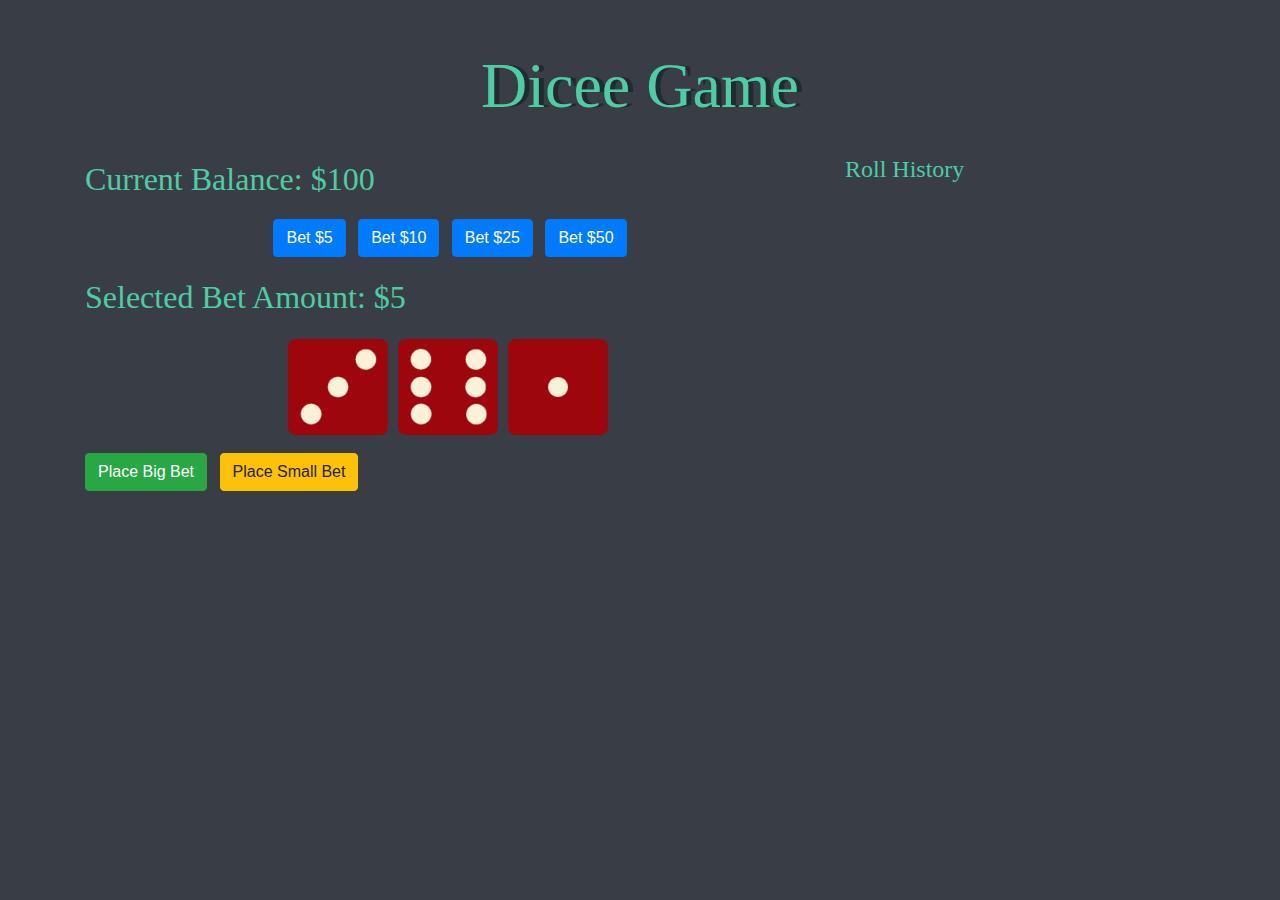
<file: dice_game/index.html>
<!DOCTYPE html>
<html lang="en">
<head>
    <meta charset="UTF-8">
    <meta name="viewport" content="width=device-width, initial-scale=1.0">
    <title>Dice Game</title>
    <!-- Bootstrap CSS -->
    <link href="https://stackpath.bootstrapcdn.com/bootstrap/4.3.1/css/bootstrap.min.css" rel="stylesheet">
    <link rel="stylesheet" href="styles.css">
</head>
<body>
    <div class="container" id="main-container">
        <h1 class="mt-5 text-center">Dicee Game</h1>
        
        <div class="row">
            <div class="col-md-8">
                <p>Current Balance: $<span id="balance">100</span></p>
                
                <div class="mb-3 text-center" id="bet-amounts">
                    <button class="btn btn-primary mr-2" onclick="setBetAmount(5)">Bet $5</button>
                    <button class="btn btn-primary mr-2" onclick="setBetAmount(10)">Bet $10</button>
                    <button class="btn btn-primary mr-2" onclick="setBetAmount(25)">Bet $25</button>
                    <button class="btn btn-primary" onclick="setBetAmount(50)">Bet $50</button>
                </div>

                <p id="selected-bet">Selected Bet Amount: $<span id="current-bet-amount">5</span></p>

                <div id="dice-images" class="mb-3 text-center"></div>
                
                <button id="bet-big-button" class="btn btn-success mr-2 mb-3" onclick="placeBet('big')">Place Big Bet</button>
                <button id="bet-small-button" class="btn btn-warning mb-3" onclick="placeBet('small')">Place Small Bet</button>
                
                <p id="result"></p>
                <div class="text-center">
                    <button id="restart-button" class="btn btn-danger mt-3 hidden-button" onclick="resetGame()">Restart Dice Game</button>
                </div>

                <audio id="dice-roll-audio" src="assets/diceRoll.wav"></audio>
            </div>
            <div class="col-md-4" style="height: 200px; overflow: auto;">
                <div id="history-sidebar">
                    <h4>Roll History</h4>
                    <div id="history-dice-images" style="width: 200px;"></div>
                </div>
            </div>
        </div>
        
        <script src="diceGame.js"></script>
    </div>
</body>
</html>
</file>
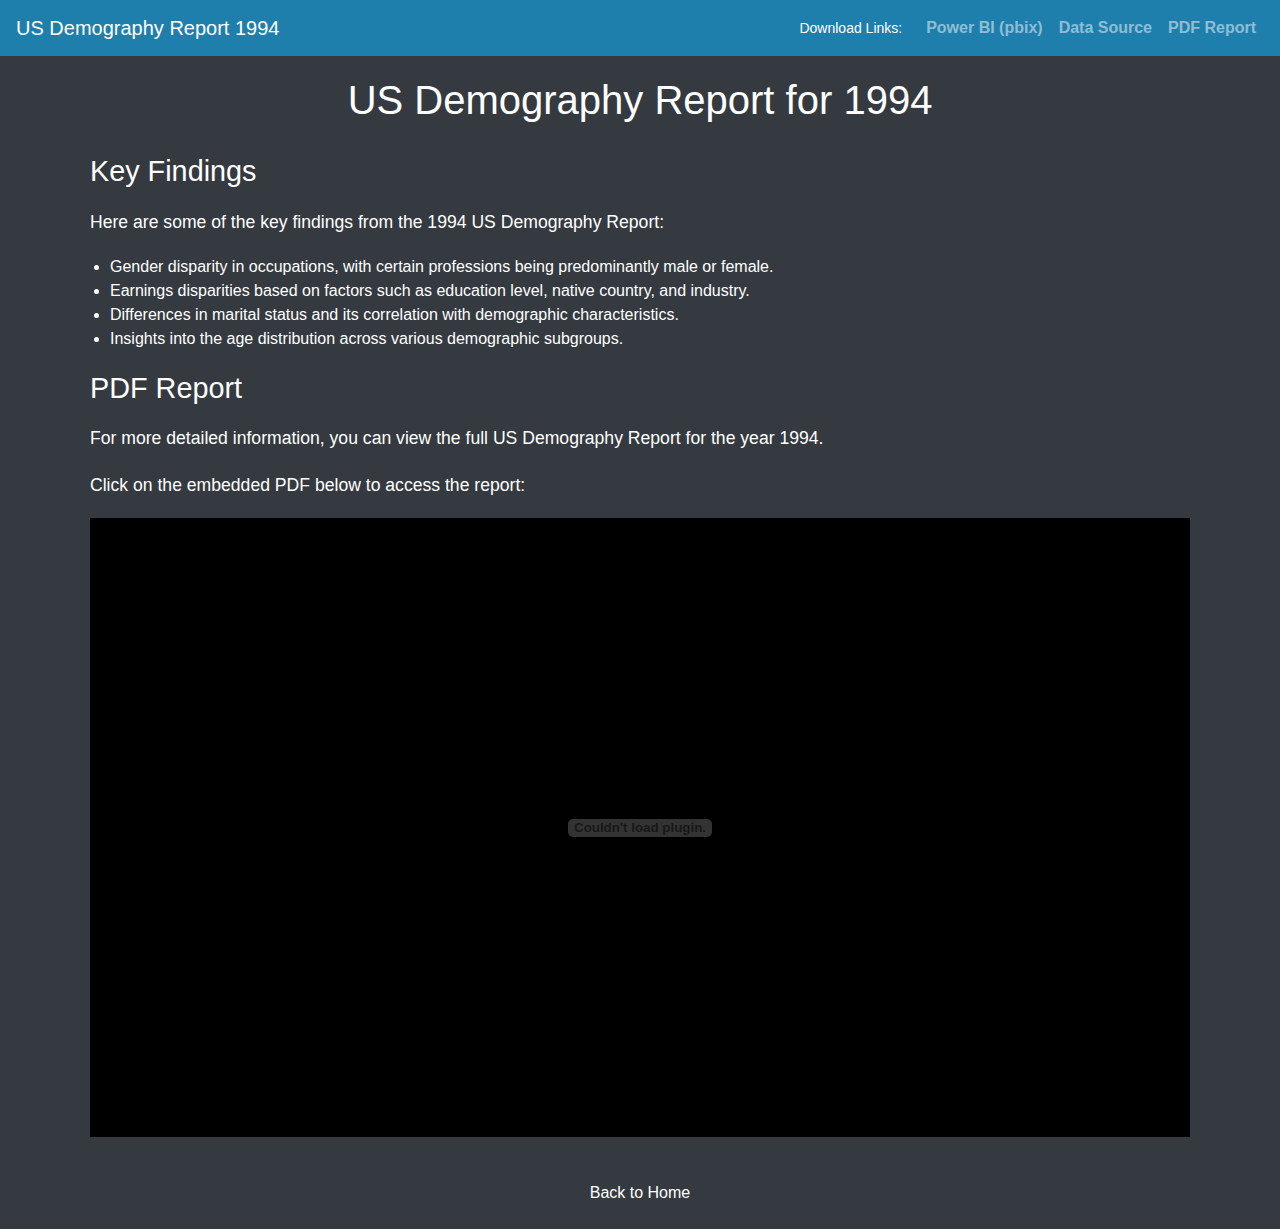
<file: us_demo/index.html>
<!DOCTYPE html>
<html lang="en">
<head>
    <meta charset="UTF-8">
    <meta name="viewport" content="width=device-width, initial-scale=1.0">
    <title>US Demography Report 1994</title>
    <!-- Bootstrap CSS -->
    <link href="https://stackpath.bootstrapcdn.com/bootstrap/4.5.2/css/bootstrap.min.css" rel="stylesheet">
    <!-- Custom CSS -->
    <link href="styles.css" rel="stylesheet">
</head>
<body>

<nav class="navbar navbar-expand-lg navbar-dark fixed-top">
  <a class="navbar-brand">US Demography Report 1994</a>
  <button class="navbar-toggler" type="button" data-toggle="collapse" data-target="#navbarNav" aria-controls="navbarNav" aria-expanded="false" aria-label="Toggle navigation">
    <span class="navbar-toggler-icon"></span>
  </button>
  <div class="collapse navbar-collapse" id="navbarNav">
    <ul class="navbar-nav ml-auto">
      <li class="nav-item">
        <a class="navbar-brand smaller-text">Download Links:</a>
      </li>
      <li class="nav-item">
        <a class="nav-link" href="US_Demography_1994.pbix" target="_blank" download>Power BI (pbix)</a>
      </li>
      <li class="nav-item">
        <a class="nav-link" href="adultincomedata.zip" target="_blank" download>Data Source</a>
      </li>
      <li class="nav-item">
        <a class="nav-link" href="US_Demography_1994.pdf" target="_blank" download>PDF Report</a>
      </li>
    </ul>
  </div>
</nav>
    
<div class="container">

    <header id="introduction">
        <h1>US Demography Report for 1994</h1>
    </header>

    <main>

        <section id="key-findings">
            <h2>Key Findings</h2>
            <p>Here are some of the key findings from the 1994 US Demography Report:</p>
            <ul>
                <li>Gender disparity in occupations, with certain professions being predominantly male or female.</li>
                <li>Earnings disparities based on factors such as education level, native country, and industry.</li>
                <li>Differences in marital status and its correlation with demographic characteristics.</li>
                <li>Insights into the age distribution across various demographic subgroups.</li>
            </ul>
        </section>

        <section id="pdf-report">
            <h2>PDF Report</h2>
            <p>For more detailed information, you can view the full US Demography Report for the year 1994.</p> 
            <p>Click on the embedded PDF below to access the report:</p>
            <div class="embed-responsive embed-responsive-16by9">
                <embed class="embed-responsive-item" src="US_Demography_1994.pdf" type="application/pdf">
            </div>
        </section>

    </main>

</div>

<footer class="text-center py-4">
  <a href="../index.html" class="text-white">Back to Home</a>
</footer>

<!-- <footer class="text-center py-4">
    <p>&copy; 2024 US Demography Report. All rights reserved.</p>
</footer> -->

<!-- Bootstrap JS and jQuery -->
<script src="https://code.jquery.com/jquery-3.5.1.slim.min.js"></script>
<script src="https://cdn.jsdelivr.net/npm/@popperjs/core@2.5.4/dist/umd/popper.min.js"></script>
<script src="https://stackpath.bootstrapcdn.com/bootstrap/4.5.2/js/bootstrap.min.js"></script>

</body>
</html>
</file>
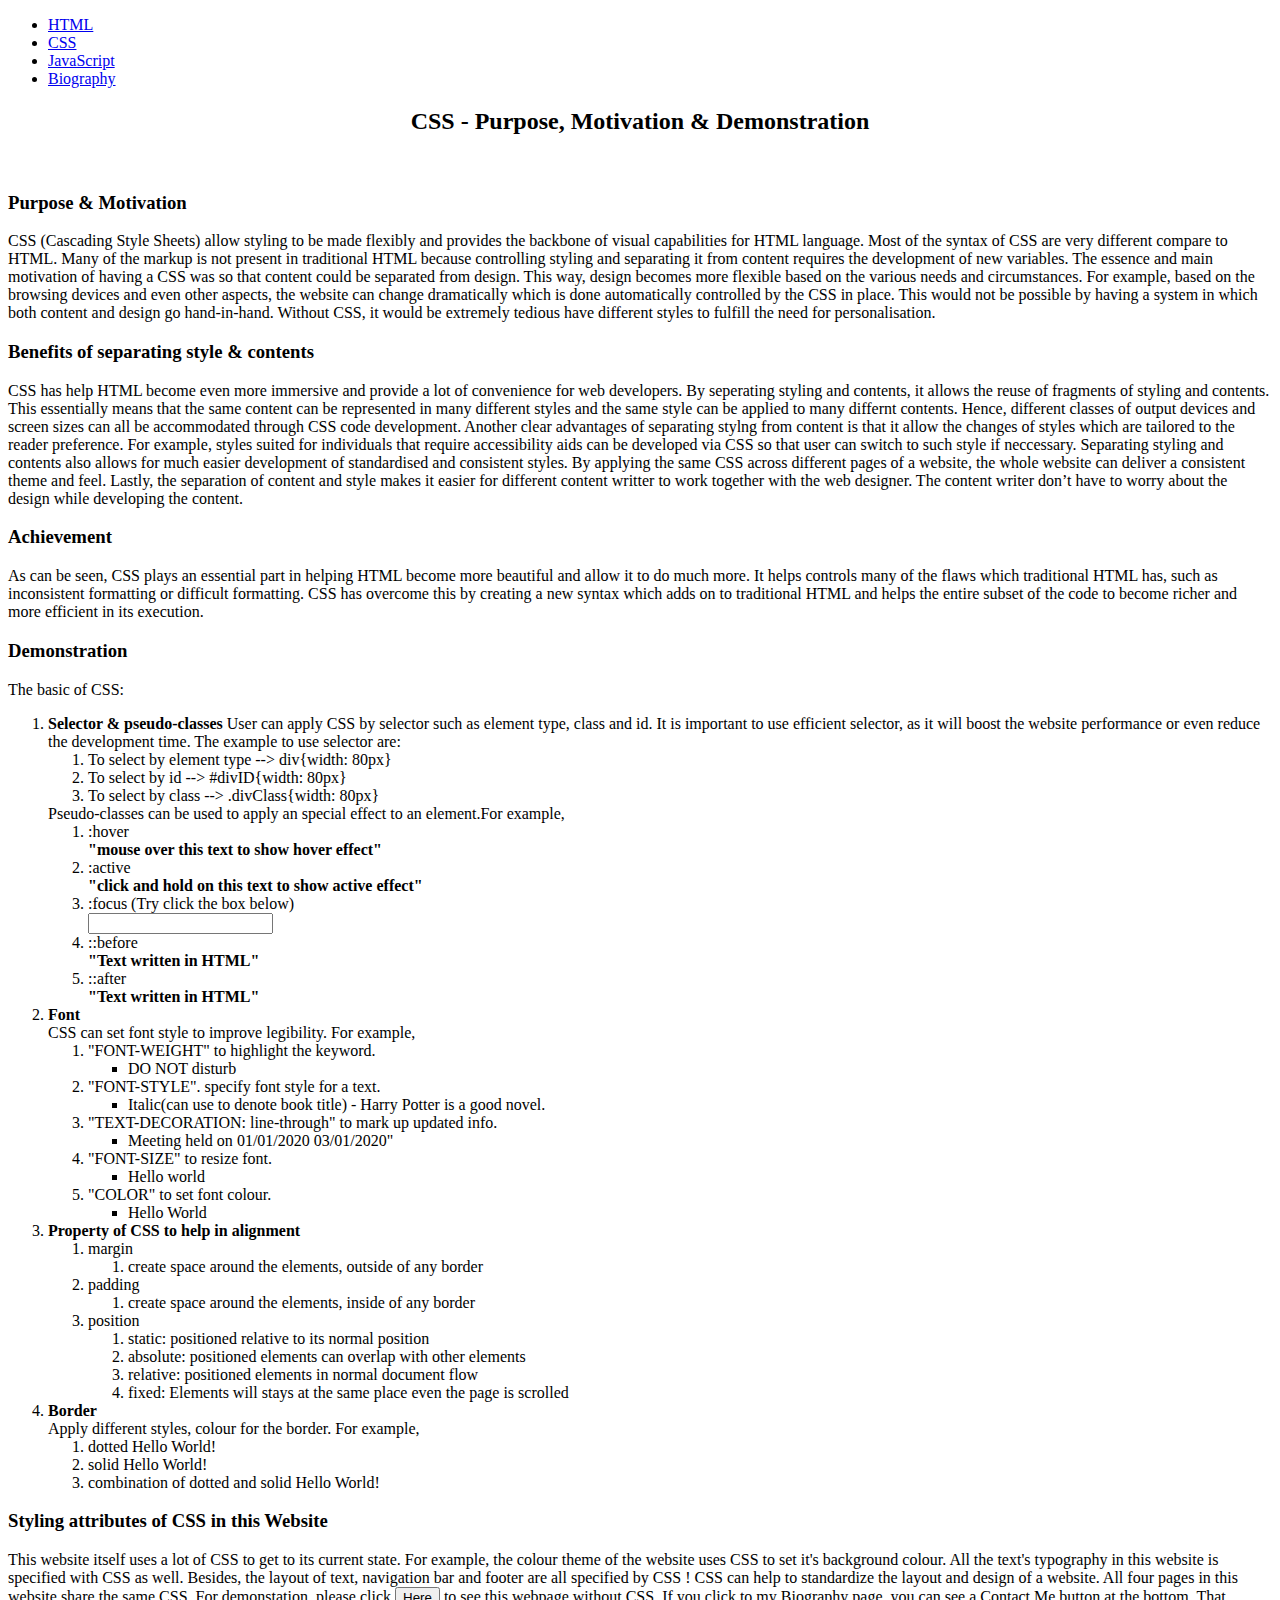
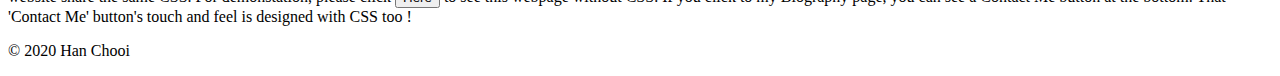
<file: CSS.html>
﻿<!DOCTYPE html>
<html lang="en">
	<head>
		<meta charset="UTF-8" />
		<title>CSS</title>

		<link rel="icon" href="images/favicon.ico" />
		<!-- import javascript files -->
		<script
			src="https://code.jquery.com/jquery-3.4.1.slim.min.js"
			integrity="sha384-J6qa4849blE2+poT4WnyKhv5vZF5SrPo0iEjwBvKU7imGFAV0wwj1yYfoRSJoZ+n"
			crossorigin="anonymous"
		></script>
		<script type="text/javascript" src="jslib/jsfunction.js"></script>

		<!-- import css files -->
		<link href="https://fonts.googleapis.com/css?family=Merriweather|Montserrat|Sacramento" rel="stylesheet" />
		<script type="text/javascript">
			$('head').append('<link rel="stylesheet" type="text/css" href="css/styles.css">');
			$('head').append('<link rel="stylesheet" type="text/css" href="css/styles_demonstration.css">');
		</script>

		<meta name="viewport" content="width=device-width, initial-scale=1.0" />
	</head>
	<body>
		<!-- header of the webpage, along with menu  -->
		<header>
			<nav class="menu-list">
				<ul class="ul-menu">
					<li class="ul-li-menu"><a class="menu-link" href="index.html">HTML</a></li>
					<li class="ul-li-menu"><a class="menu-link Selected" href="CSS.html">CSS</a></li>
					<li class="ul-li-menu"><a class="menu-link" href="JS.html">JavaScript</a></li>
					<li class="ul-li-menu"><a class="menu-link" href="Biography.html">Biography</a></li>
				</ul>
			</nav>
		</header>

		<!-- title of this web page -->
		<div class="top-container">
			<div class="title-text">
				<h2 align="center">
					CSS - Purpose, Motivation & Demonstration
				</h2>
			</div>
		</div>

		<br />

		<div id="mainContainer">
			<div id="mainContent">
				<!-- div 1 is about CSS Purpose & Motivation  -->
				<div id="div1">
					<h3>Purpose & Motivation</h3>
					<p>
						CSS (Cascading Style Sheets) allow styling to be made flexibly and provides 
						the backbone of visual capabilities for HTML language. Most of the syntax 
						of CSS are very different compare to HTML. Many of the markup is not present in
						traditional HTML because controlling styling and separating it from content 
						requires the development of new variables. The essence and main motivation of 
						having a CSS was so that content could be separated from design. This way, 
						design becomes more flexible based on the various needs and circumstances. For
						example, based on the browsing devices and even other aspects, 
						the website can change dramatically which is done automatically controlled 
						by the CSS in place. This would not be possible by having a system in which 
						both content and design go hand-in-hand. Without CSS, it would be extremely 
						tedious have different styles to fulfill the need for personalisation.
					</p>
					<h3>Benefits of separating style & contents</h3>
					<p>
						CSS has help HTML become even more immersive and provide a lot of  
						convenience for web developers. By seperating styling and contents,
						it allows the reuse of fragments of styling and contents. This essentially 
						means that the same content can be represented in many different styles and 
						the same style can be applied to many differnt contents.
						Hence, different classes of output devices and screen sizes 
						can all be accommodated through CSS code development. 
						Another clear advantages of separating stylng from content is that 
						it allow the changes of styles which are tailored to the
						reader preference. For example, styles suited for individuals that require 
						accessibility aids can be developed via CSS so that user can switch to such  
						style if neccessary. Separating styling and contents also allows for
						much easier development of standardised and consistent styles. 
						By applying the same CSS across different pages of a website, 
						the whole website can deliver a consistent theme and feel. Lastly, 
						the separation of content and style makes it easier for different content
						writter to work together with the web designer. The content writer don’t 
						have to worry about the design while developing the content.
					</p>
					<h3>Achievement</h3>
					<p>
						As can be seen, CSS plays an essential part in helping HTML become more
						beautiful and allow it to do much more. It helps controls many of the flaws
						which traditional HTML has, such as inconsistent formatting or
						difficult formatting. CSS has overcome this by creating a new syntax which
						adds on to traditional HTML and helps the entire subset of the code to
						become richer and more efficient in its execution.
					</p>
				</div>

				<!-- div 2 is about CSS Demonstration  -->
				<div id="div2">
					<h3>Demonstration</h3>
					<p> The basic of CSS:</p>

					<ol>
						<li><b>Selector & pseudo-classes</b>
							User can apply CSS by selector such as element type, class and id. 
							It is important to use efficient selector, as it will boost the website 
							performance or even reduce the development time. The example to use selector are:
							<ol>
								<li>To select by element type --> div{width: 80px}</li>
								<li>To select by id --> #divID{width: 80px}</li>
								<li>To select by class --> .divClass{width: 80px}</li> 
							</ol>
							Pseudo-classes can be used to apply an special effect to an element.For example,
							<ol>
								<li>:hover <br>
									<span id="showHover"><b>"mouse over this text to show hover effect"</b></span>
								</li>
									
								<li>:active <br>
									<span id="showActive"><b>"click and hold on this text to show active effect"</b></span>
								</li>
								<li>:focus (Try click the box below)<br>
									<input type="text" id="showFocus" value="">
								</li>

								<li>::before<br>
									<span id="showbefore"><b>"Text written in HTML"</b></span>
								</li>
								<li>::after<br>
									<span id="showafter"><b>"Text written in HTML"</b></span>
								</li>
							</ol>
						</li>

						<li><b>Font</b><br>
						  CSS can set font style to improve legibility. For example,
							<ol>
								<li>
									"FONT-WEIGHT" to highlight the keyword.
									<ul>
										<li><span id="eg_bold">DO NOT</span> disturb</li>
									</ul>
								</li>
								<li>
									"FONT-STYLE". specify font style for a text.
									<ul>
										<li>Italic(can use to denote book title) - <span id="eg_italic">Harry Potter</span> is a good novel.</li> 
									</ul>
									
								</li>
								<li>
									"TEXT-DECORATION: line-through" to mark up updated info.
									<ul>
										<li>Meeting held on <span id="eg_line-through">01/01/2020</span> 03/01/2020"</li>
									</ul>
								</li>
								<li>
									"FONT-SIZE" to resize font.
									<ul>
										<li><span id="eg_size">Hello</span> world</li>
									</ul>
								</li>
								<li>
									"COLOR" to set font colour.
									<ul>
										<li><span id="eg_color">Hello World</span></li>
									</ul>	
								</li>
							</ol>
						</li>
						<li><b>Property of CSS to help in alignment</b>
							<ol>
								<li>margin
									<ol>
										<li>create space around the elements, outside of any border</li>
									</ol>
								</li>
									
								<li>padding
									<ol>
										<li>create space around the elements, inside of any border</li>
									</ol>
								</li>
								<li>position
									<ol>
										<li>static: positioned relative to its normal position</li>
										<li>absolute: positioned elements can overlap with other elements</li>
										<li>relative: positioned elements in normal document flow</li>
										<li>fixed: Elements will stays at the same place even the page is scrolled</li>
									</ol>
								</li>
							</ol>
						</li>

						<li><b>Border</b><br>
							Apply different styles, colour for the border. For example,
							<ol>
								<li>dotted <span id="eg_border_dotted">Hello World!</span></li>
								<li>solid <span id="eg_border_solid">Hello World!</span></li>
								<li>combination of dotted and solid <span id="eg_border_mix">Hello World!</span></li>
							</ol>
						</li>
					</ol>
					<!-- button will call a function removecss() to remove imported css file -->
				</div>

				<!-- div 3 is about CSS that used in this website  -->
				<div id="div3">
					<h3>Styling attributes of CSS in this Website</h3>
					<p>
						This website itself uses a lot of CSS to get to its current state.
						For example, the colour theme of the website uses CSS to set it's background colour.
						All the text's typography in this website is specified with CSS as well.
						Besides, the layout of text, navigation bar and footer are all specified by CSS !
						CSS can help to standardize the layout and design of a website. 
						All four pages in this website share the same CSS.
						For demonstation, please click  <input type="button" name="btnHere" value="Here" onclick="removecss()">
						to see this webpage without CSS.
						If you click to my Biography page, you can see a Contact Me button at the bottom.
						That 'Contact Me' button's touch and feel is designed with CSS too !
					</p>
				</div>
			</div>
		</div>
		
		<!-- footer of the webpage --> 
		<footer>
			<p class="copyright">© 2020 Han Chooi</p>
		</footer>
	</body>
</html>
</file>
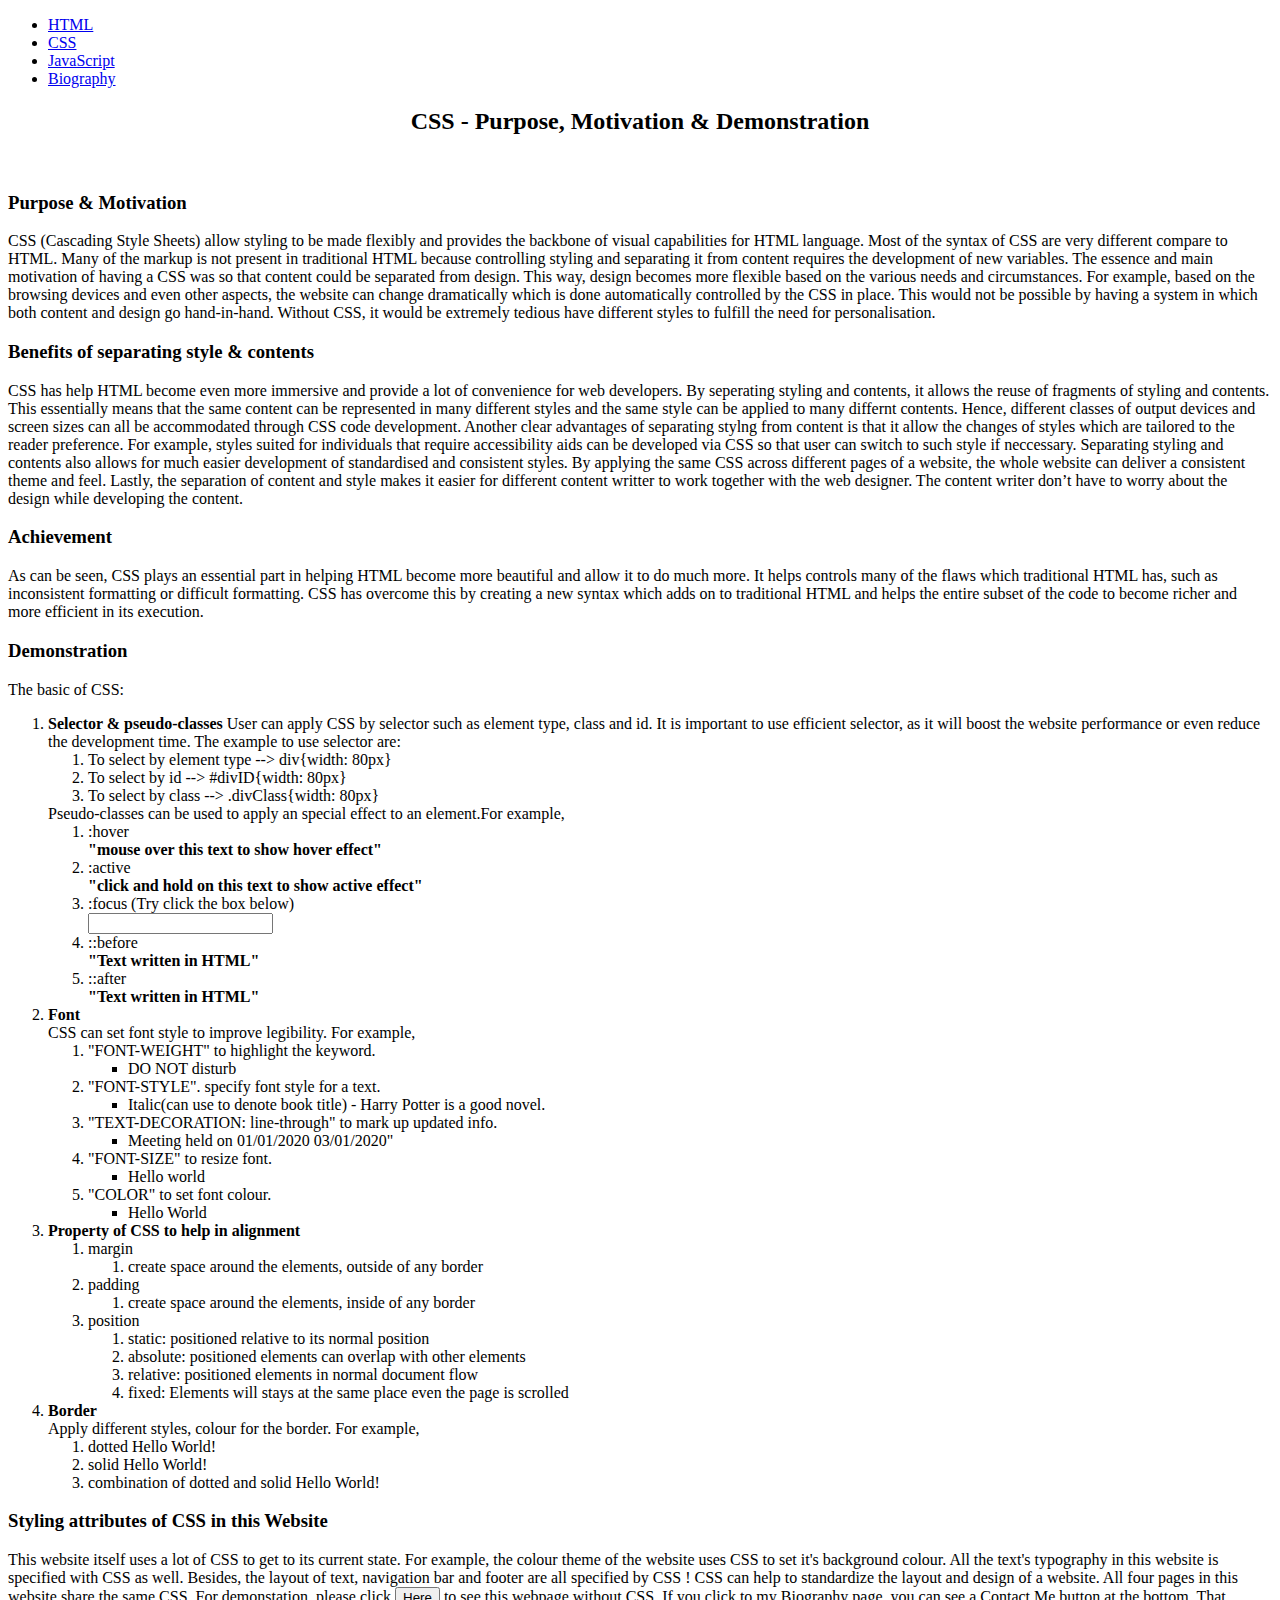
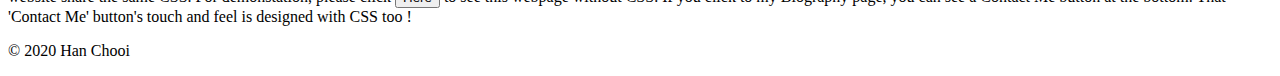
<file: HanProj1CSS.html>
﻿<!DOCTYPE html>
<html lang="en">
	<head>
		<meta charset="UTF-8" />
		<title>CSS</title>

		<link rel="icon" href="images/favicon.ico" />
		<!-- import javascript files -->
		<script
			src="https://code.jquery.com/jquery-3.4.1.slim.min.js"
			integrity="sha384-J6qa4849blE2+poT4WnyKhv5vZF5SrPo0iEjwBvKU7imGFAV0wwj1yYfoRSJoZ+n"
			crossorigin="anonymous"
		></script>
		<script type="text/javascript" src="jslib/jsfunction.js"></script>

		<!-- import css files -->
		<link href="https://fonts.googleapis.com/css?family=Merriweather|Montserrat|Sacramento" rel="stylesheet" />
		<script type="text/javascript">
			$('head').append('<link rel="stylesheet" type="text/css" href="css/styles.css">');
			$('head').append('<link rel="stylesheet" type="text/css" href="css/styles_demonstration.css">');
		</script>

		<meta name="viewport" content="width=device-width, initial-scale=1.0" />
	</head>
	<body>
		<!-- header of the webpage, along with menu  -->
		<header>
			<nav class="menu-list">
				<ul class="ul-menu">
					<li class="ul-li-menu"><a class="menu-link" href="HanProj1HTML.html">HTML</a></li>
					<li class="ul-li-menu"><a class="menu-link Selected" href="HanProj1CSS.html">CSS</a></li>
					<li class="ul-li-menu"><a class="menu-link" href="HanProj1JS.html">JavaScript</a></li>
					<li class="ul-li-menu"><a class="menu-link" href="Biography.html">Biography</a></li>
				</ul>
			</nav>
		</header>

		<!-- title of this web page -->
		<div class="top-container">
			<div class="title-text">
				<h2 align="center">
					CSS - Purpose, Motivation & Demonstration
				</h2>
			</div>
		</div>

		<br />

		<div id="mainContainer">
			<div id="mainContent">
				<!-- div 1 is about CSS Purpose & Motivation  -->
				<div id="div1">
					<h3>Purpose & Motivation</h3>
					<p>
						CSS (Cascading Style Sheets) allow styling to be made flexibly and provides 
						the backbone of visual capabilities for HTML language. Most of the syntax 
						of CSS are very different compare to HTML. Many of the markup is not present in
						traditional HTML because controlling styling and separating it from content 
						requires the development of new variables. The essence and main motivation of 
						having a CSS was so that content could be separated from design. This way, 
						design becomes more flexible based on the various needs and circumstances. For
						example, based on the browsing devices and even other aspects, 
						the website can change dramatically which is done automatically controlled 
						by the CSS in place. This would not be possible by having a system in which 
						both content and design go hand-in-hand. Without CSS, it would be extremely 
						tedious have different styles to fulfill the need for personalisation.
					</p>
					<h3>Benefits of separating style & contents</h3>
					<p>
						CSS has help HTML become even more immersive and provide a lot of  
						convenience for web developers. By seperating styling and contents,
						it allows the reuse of fragments of styling and contents. This essentially 
						means that the same content can be represented in many different styles and 
						the same style can be applied to many differnt contents.
						Hence, different classes of output devices and screen sizes 
						can all be accommodated through CSS code development. 
						Another clear advantages of separating stylng from content is that 
						it allow the changes of styles which are tailored to the
						reader preference. For example, styles suited for individuals that require 
						accessibility aids can be developed via CSS so that user can switch to such  
						style if neccessary. Separating styling and contents also allows for
						much easier development of standardised and consistent styles. 
						By applying the same CSS across different pages of a website, 
						the whole website can deliver a consistent theme and feel. Lastly, 
						the separation of content and style makes it easier for different content
						writter to work together with the web designer. The content writer don’t 
						have to worry about the design while developing the content.
					</p>
					<h3>Achievement</h3>
					<p>
						As can be seen, CSS plays an essential part in helping HTML become more
						beautiful and allow it to do much more. It helps controls many of the flaws
						which traditional HTML has, such as inconsistent formatting or
						difficult formatting. CSS has overcome this by creating a new syntax which
						adds on to traditional HTML and helps the entire subset of the code to
						become richer and more efficient in its execution.
					</p>
				</div>

				<!-- div 2 is about CSS Demonstration  -->
				<div id="div2">
					<h3>Demonstration</h3>
					<p> The basic of CSS:</p>

					<ol>
						<li><b>Selector & pseudo-classes</b>
							User can apply CSS by selector such as element type, class and id. 
							It is important to use efficient selector, as it will boost the website 
							performance or even reduce the development time. The example to use selector are:
							<ol>
								<li>To select by element type --> div{width: 80px}</li>
								<li>To select by id --> #divID{width: 80px}</li>
								<li>To select by class --> .divClass{width: 80px}</li> 
							</ol>
							Pseudo-classes can be used to apply an special effect to an element.For example,
							<ol>
								<li>:hover <br>
									<span id="showHover"><b>"mouse over this text to show hover effect"</b></span>
								</li>
									
								<li>:active <br>
									<span id="showActive"><b>"click and hold on this text to show active effect"</b></span>
								</li>
								<li>:focus (Try click the box below)<br>
									<input type="text" id="showFocus" value="">
								</li>

								<li>::before<br>
									<span id="showbefore"><b>"Text written in HTML"</b></span>
								</li>
								<li>::after<br>
									<span id="showafter"><b>"Text written in HTML"</b></span>
								</li>
							</ol>
						</li>

						<li><b>Font</b><br>
						  CSS can set font style to improve legibility. For example,
							<ol>
								<li>
									"FONT-WEIGHT" to highlight the keyword.
									<ul>
										<li><span id="eg_bold">DO NOT</span> disturb</li>
									</ul>
								</li>
								<li>
									"FONT-STYLE". specify font style for a text.
									<ul>
										<li>Italic(can use to denote book title) - <span id="eg_italic">Harry Potter</span> is a good novel.</li> 
									</ul>
									
								</li>
								<li>
									"TEXT-DECORATION: line-through" to mark up updated info.
									<ul>
										<li>Meeting held on <span id="eg_line-through">01/01/2020</span> 03/01/2020"</li>
									</ul>
								</li>
								<li>
									"FONT-SIZE" to resize font.
									<ul>
										<li><span id="eg_size">Hello</span> world</li>
									</ul>
								</li>
								<li>
									"COLOR" to set font colour.
									<ul>
										<li><span id="eg_color">Hello World</span></li>
									</ul>	
								</li>
							</ol>
						</li>
						<li><b>Property of CSS to help in alignment</b>
							<ol>
								<li>margin
									<ol>
										<li>create space around the elements, outside of any border</li>
									</ol>
								</li>
									
								<li>padding
									<ol>
										<li>create space around the elements, inside of any border</li>
									</ol>
								</li>
								<li>position
									<ol>
										<li>static: positioned relative to its normal position</li>
										<li>absolute: positioned elements can overlap with other elements</li>
										<li>relative: positioned elements in normal document flow</li>
										<li>fixed: Elements will stays at the same place even the page is scrolled</li>
									</ol>
								</li>
							</ol>
						</li>

						<li><b>Border</b><br>
							Apply different styles, colour for the border. For example,
							<ol>
								<li>dotted <span id="eg_border_dotted">Hello World!</span></li>
								<li>solid <span id="eg_border_solid">Hello World!</span></li>
								<li>combination of dotted and solid <span id="eg_border_mix">Hello World!</span></li>
							</ol>
						</li>
					</ol>
					<!-- button will call a function removecss() to remove imported css file -->
				</div>

				<!-- div 3 is about CSS that used in this website  -->
				<div id="div3">
					<h3>Styling attributes of CSS in this Website</h3>
					<p>
						This website itself uses a lot of CSS to get to its current state.
						For example, the colour theme of the website uses CSS to set it's background colour.
						All the text's typography in this website is specified with CSS as well.
						Besides, the layout of text, navigation bar and footer are all specified by CSS !
						CSS can help to standardize the layout and design of a website. 
						All four pages in this website share the same CSS.
						For demonstation, please click  <input type="button" name="btnHere" value="Here" onclick="removecss()">
						to see this webpage without CSS.
						If you click to my Biography page, you can see a Contact Me button at the bottom.
						That 'Contact Me' button's touch and feel is designed with CSS too !
					</p>
				</div>
			</div>
		</div>
		
		<!-- footer of the webpage --> 
		<footer>
			<p class="copyright">© 2020 Han Chooi</p>
		</footer>
	</body>
</html>
</file>
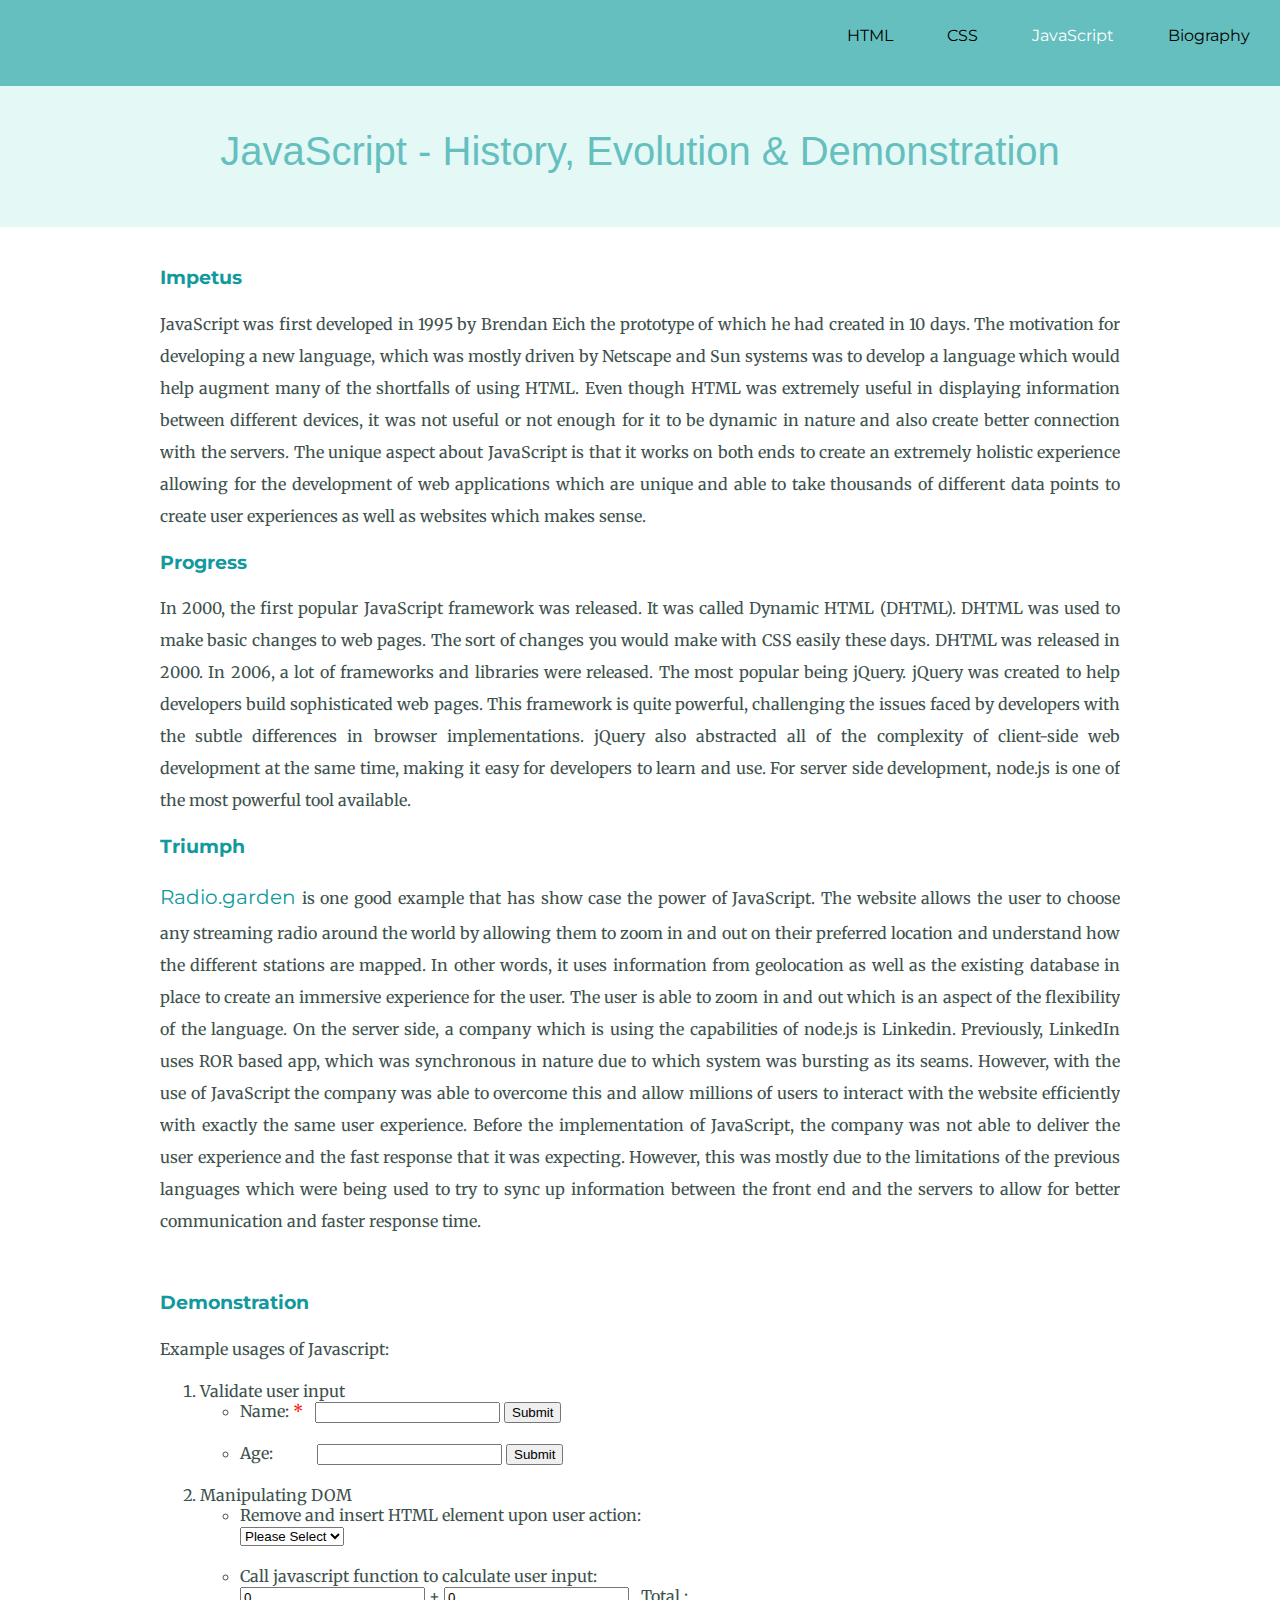
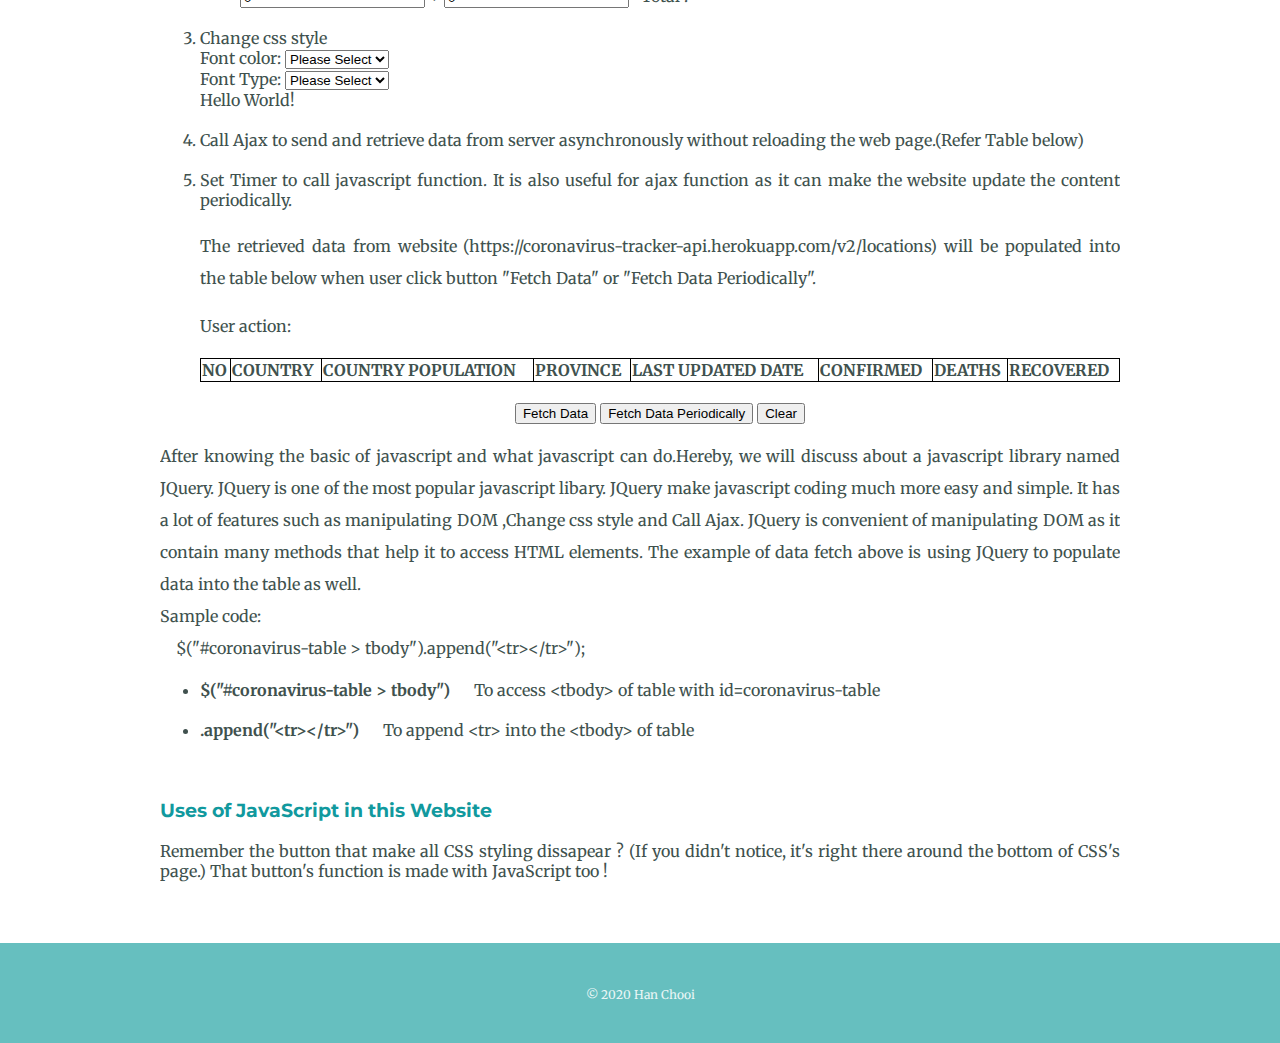
<file: JS.html>
﻿<!DOCTYPE html>
<html lang="en">
	<head>
		<meta charset="UTF-8" />
		<title>Javascript</title>
		<link rel="icon" href="images/favicon.ico" />

		<!-- import javascript files -->
		<script
			src="https://code.jquery.com/jquery-3.4.1.slim.min.js"
			integrity="sha384-J6qa4849blE2+poT4WnyKhv5vZF5SrPo0iEjwBvKU7imGFAV0wwj1yYfoRSJoZ+n"
			crossorigin="anonymous"
		></script>
		<script type="text/javascript" src="jslib/jsfunction.js"></script>

		<!-- import css files -->
		<link href="https://fonts.googleapis.com/css?family=Merriweather|Montserrat|Sacramento" rel="stylesheet" />
		<link rel="stylesheet" href="css/styles.css" />
		<link rel="stylesheet" href="css/styles_demonstration.css" />

		<meta name="viewport" content="width=device-width, initial-scale=1.0" />
	</head>
	<body>
		<!-- header of the webpage, along with menu  -->
		<header>
			<nav class="menu-list">
				<ul class="ul-menu">
					<li class="ul-li-menu"><a class="menu-link" href="index.html">HTML</a></li>
					<li class="ul-li-menu"><a class="menu-link" href="CSS.html">CSS</a></li>
					<li class="ul-li-menu"><a class="menu-link Selected" href="JS.html">JavaScript</a></li>
					<li class="ul-li-menu"><a class="menu-link" href="Biography.html">Biography</a></li>
				</ul>
			</nav>
		</header>

		<!-- title of this web page -->
		<div class="top-container">
			<div class="title-text">
				<h2 align="center">
					JavaScript - History, Evolution & Demonstration
				</h2>
			</div>
		</div>
		
		<br />

		<div id="mainContainer">
			<div id="mainContent">
				<!-- div 1 is about History, Evolution of javascript-->
				<div id="div1">
					<h3>Impetus</h3>
					<p>
						JavaScript was first developed in 1995 by Brendan Eich the prototype of
						which he had created in 10 days. The motivation for developing a new
						language, which was mostly driven by Netscape and Sun systems was to
						develop a language which would help augment many of the shortfalls of
						using HTML. Even though HTML was extremely useful in
						displaying information between different devices, it was not useful or not
						enough for it to be dynamic in nature and also create better connection
						with the servers. The unique aspect about JavaScript is that it works on
						both ends to create an extremely holistic experience allowing for the
						development of web applications which are unique and able to take
						thousands of different data points to create user experiences as well as
						websites which makes sense.
					</p>
					<h3>Progress</h3>
					<p>
						In 2000, the first popular JavaScript framework was released. It was
						called Dynamic HTML (DHTML). DHTML was used to make basic changes to web
						pages. The sort of changes you would make with CSS easily these days.
						DHTML was released in 2000. In 2006, a lot of frameworks and libraries
						were released. The most popular being jQuery. jQuery was created to help
						developers build sophisticated web pages. This framework is
						quite powerful, challenging the issues faced by developers with the subtle
						differences in browser implementations. jQuery also abstracted all of the
						complexity of client-side web development at the same time, making it easy
						for developers to learn and use. For server side development, node.js is  
						one of the most powerful tool available.
					</p>
					<h3>Triumph</h3>
					<p>
						<a href="Radio.garden" style="font-size: 1.25rem; margin: 0rem;">Radio.garden</a> 
						is one good example that has show case the power of JavaScript. 
						The website allows the user to choose any streaming radio around the world by allowing
						them to zoom in and out on their preferred location and understand how the
						different stations are mapped. In other words, it uses information from
						geolocation as well as the existing database in place to create an
						immersive experience for the user. The user is able to zoom in and out
						which is an aspect of the flexibility of the language. On the server side,
						a company which is using the capabilities of node.js is Linkedin.
						Previously, LinkedIn uses ROR based app, which was synchronous in nature
						due to which system was bursting as its seams. However, with the use of
						JavaScript the company was able to overcome this and allow millions of
						users to interact with the website efficiently with exactly the same user
						experience. Before the implementation of JavaScript, the
						company was not able to deliver the user experience and the fast response
						that it was expecting. However, this was mostly due to the limitations of
						the previous languages which were being used to try to sync up information
						between the front end and the servers to allow for better communication
						and faster response time.
					</p>
				</div>

				<br>
				<!-- div 2 is about Javascript Demonstration  -->
				<div id="div2">
					<h3>Demonstration</h3>
					<p>Example usages of Javascript:</p>
					<ol>
						<li>
							Validate user input
							<ul>
								<li>
									Name: <span style="color: red">*</span>&nbsp;&nbsp;
									<input type="text" id="iName" value="">
									<input type="button" onclick="chkMandatory(1)" value="Submit">
								</li>
								<li>
									Age: &emsp;&emsp;&nbsp;
									<input type="text" id="iAge" value="">
									<input type="button" onclick="chkMandatory(2)" value="Submit">
								</li>
							</ul>
						</li>

						<li>
							Manipulating DOM
							<ul>
								<li>
									Remove and insert HTML element upon user action:
									<br>
									<select onchange="showModel()" name="vMobile">
										<option value="">Please Select</option>
										<option value="Samsung">Samsung</option>
										<option value="iPhone">iPhone</option>
									</select>
									&nbsp;&nbsp;<span id="Available_Model"></span>
								</li>
								<li>
									Call javascript function to calculate user input:
									<br>
									<input type="text" name="aVal1" value="0" onchange="calculate()"> +
									<input type="text" name="aVal2" value="0" onchange="calculate()">
									&nbsp;
									<span>Total</span> : <span id="showtotal"></span>
								</li>
							</ul>
						</li>

						<li>
							Change css style<br>
							Font color:
							<select id="chg_css_color" onchange="ChangeCss()">
								<option value="">Please Select</option>
								<option value="Red">Red</option>
								<option value="Blue">Blue</option>
								<option value="Yellow">Yellow</option>
							</select><br>
							Font Type:
							<select id="chg_css_type" onchange="ChangeCss()">
								<option value="">Please Select</option>
								<option value="Montserrat">Montserrat</option>
								<option value="Verdana">Verdana</option>
								<option value="Sacramento">Sacramento</option>
							</select><br>

							<span id="showcss">Hello World!</span>
						</li>

						<li>Call Ajax to send and retrieve data from server asynchronously without reloading the web page.(Refer Table below)</li>
						<li>Set Timer to call javascript function. It is also useful for ajax function as it can make the website update the content periodically.</li>
						<p>The retrieved data from website (https://coronavirus-tracker-api.herokuapp.com/v2/locations) will be populated into 
						the table below when user click button "Fetch Data" or "Fetch Data Periodically". 
						</p>
						<p>User action: <span id="TableMsg"></span></p>
						<table id="coronavirus-table" class="table" width="100%">
							<thead>
								<tr>
									<th>NO</th>
									<th>COUNTRY</th>
									<th>COUNTRY POPULATION</th>
									<th>PROVINCE</th>
									<th>LAST UPDATED DATE</th>

									<th>CONFIRMED</th>
									<th>DEATHS</th>
									<th>RECOVERED</th>
								</tr>
							</thead>
							<tbody>
							</tbody>
						</table>
						<br>
						<div class="AjaxButton" style="text-align: center">
							<!-- loadCovidData(0), pass 0 value into the function to clearinterval()  -->
							<span><input type="button" onclick="JavaScript:loadCovidData(0);showUserAction(1);" value="Fetch Data"></span>
							<!-- loadCovidDataWTime(5), pass 5 value into the function, number of running of this function to limit 5 time  -->
							<span><input type="button" onclick="JavaScript:loadCovidDataWTime(5);showUserAction(2);" value="Fetch Data Periodically"></span>
							<!-- removeData(), to remove all the data in table  -->
							<span><input type="button" onclick="JavaScript:removeData();showUserAction(3);" value="Clear"></span>
						</div>
					</ol>

					<p>
						After knowing the basic of javascript and what javascript can do.Hereby, we will discuss about a javascript library named JQuery.
						JQuery is one of the most popular javascript libary. JQuery make javascript coding much more easy and simple.
						It has a lot of features such as manipulating DOM ,Change css style and Call Ajax. JQuery is convenient of manipulating 
						DOM as it contain many methods that help it to access HTML elements. 
						The example of data fetch above is using JQuery to populate data into the table as well.
						<br>
						Sample code:
						<br>
						&emsp;$("#coronavirus-table > tbody").append("&lt;tr&gt;&lt;/tr&gt;");
						<br>
						<ul>
							<li><b>$("#coronavirus-table > tbody")</b> &emsp; To access &lt;tbody&gt; of table with id=coronavirus-table </li>
							<li><b>.append("&lt;tr&gt;&lt;/tr&gt;")</b> &emsp; To append &lt;tr&gt; into the &lt;tbody&gt; of table</li>
						</ul>
						<br>
					</p>
					<h3>Uses of JavaScript in this Website</h3>
					Remember the button that make all CSS styling dissapear ? 
					(If you didn't notice, it's right there around the bottom of CSS's page.)
					That button's function is made with JavaScript too ! 
				</div>
			</div>
		</div>
		<!-- footer of the webpage  -->
		<footer>
			<p class="copyright">© 2020 Han Chooi</p>
		</footer>
	</body>
</html>
</file>
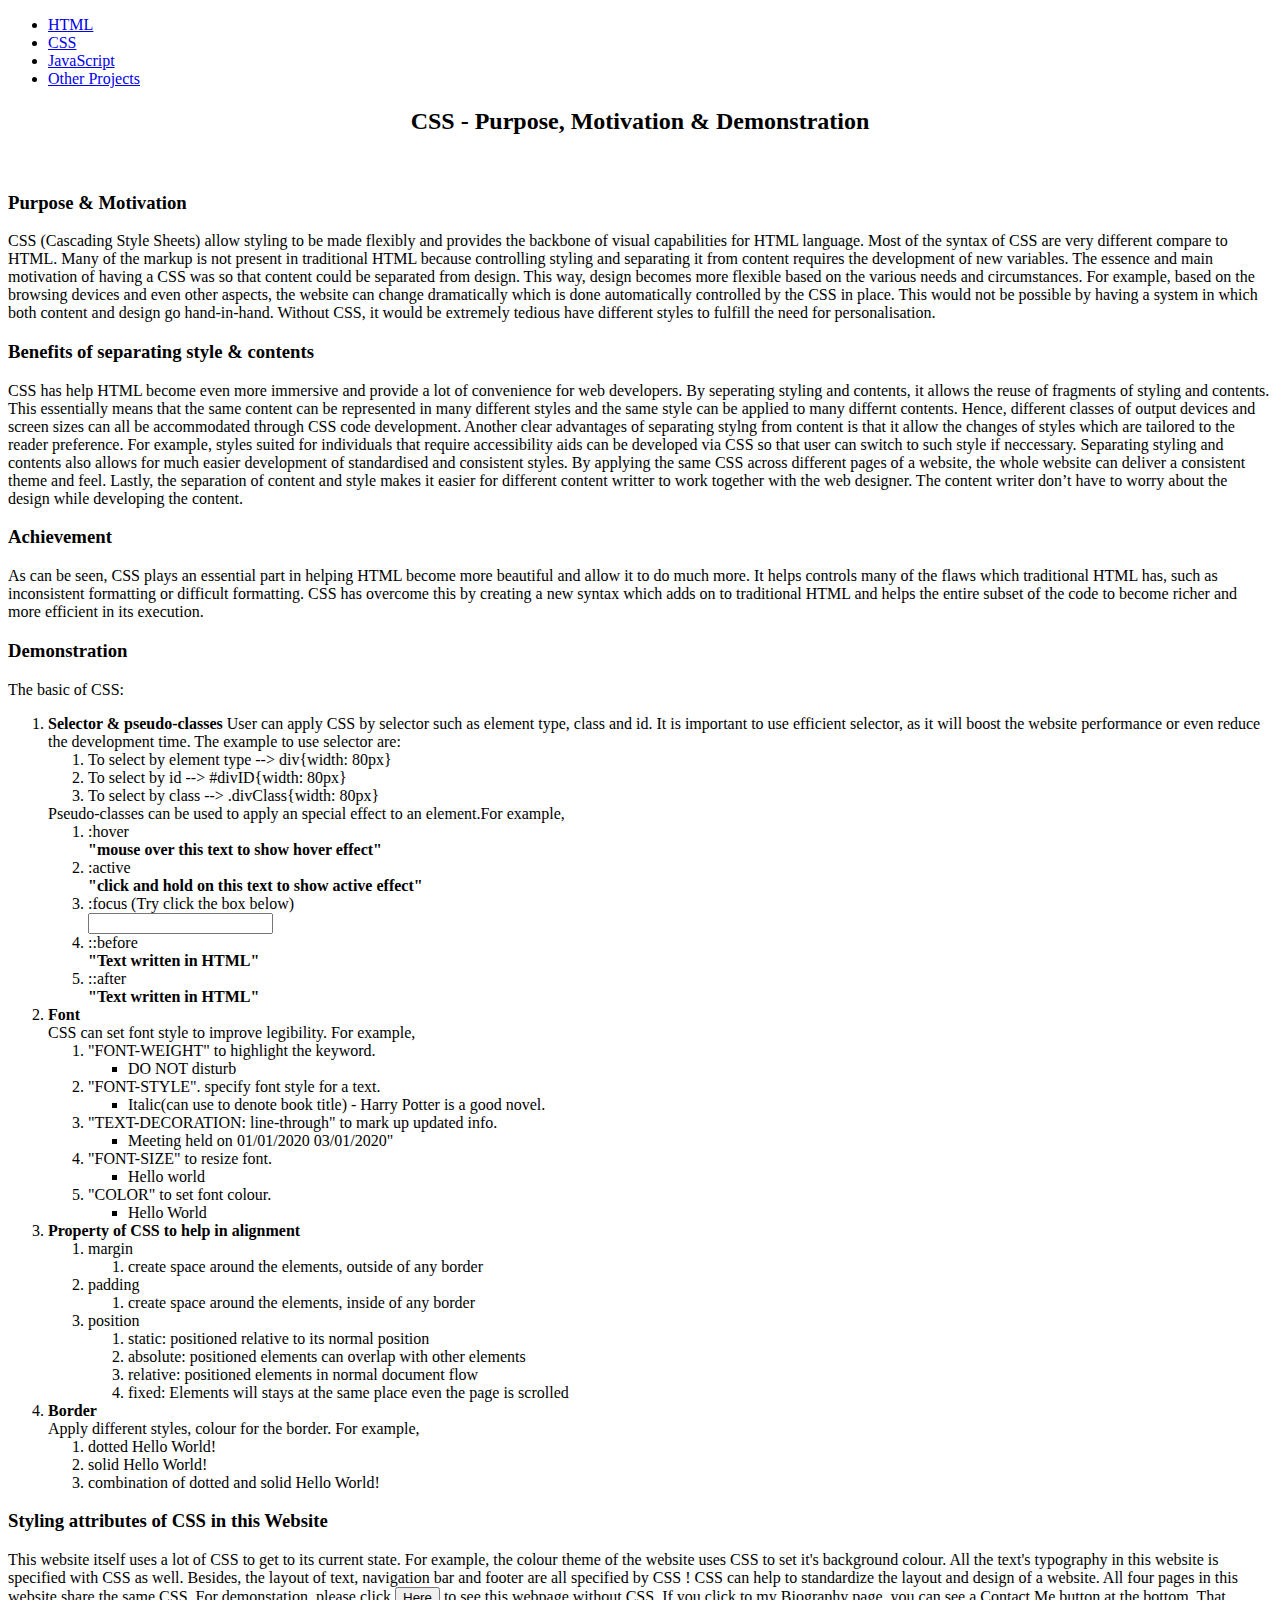
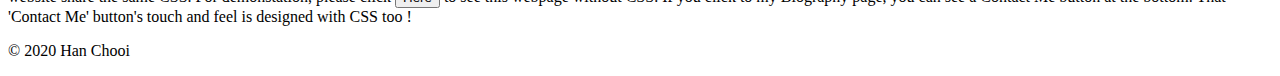
<file: project_1/CSS.html>
﻿<!DOCTYPE html>
<html lang="en">
	<head>
		<meta charset="UTF-8" />
		<title>CSS</title>

		<link rel="icon" href="images/favicon.ico" />
		<!-- import javascript files -->
		<script
			src="https://code.jquery.com/jquery-3.4.1.slim.min.js"
			integrity="sha384-J6qa4849blE2+poT4WnyKhv5vZF5SrPo0iEjwBvKU7imGFAV0wwj1yYfoRSJoZ+n"
			crossorigin="anonymous"
		></script>
		<script type="text/javascript" src="jslib/jsfunction.js"></script>

		<!-- import css files -->
		<link href="https://fonts.googleapis.com/css?family=Merriweather|Montserrat|Sacramento" rel="stylesheet" />
		<script type="text/javascript">
			$('head').append('<link rel="stylesheet" type="text/css" href="css/styles.css">');
			$('head').append('<link rel="stylesheet" type="text/css" href="css/styles_demonstration.css">');
		</script>

		<meta name="viewport" content="width=device-width, initial-scale=1.0" />
	</head>
	<body>
		<!-- header of the webpage, along with menu  -->
		<header>
			<nav class="menu-list">
				<ul class="ul-menu">
					<li class="ul-li-menu"><a class="menu-link" href="HTML.html">HTML</a></li>
					<li class="ul-li-menu"><a class="menu-link Selected" href="CSS.html">CSS</a></li>
					<li class="ul-li-menu"><a class="menu-link" href="JS.html">JavaScript</a></li>
					<li class="ul-li-menu"><a class="menu-link" href="../index.html">Other Projects</a></li>
				</ul>
			</nav>
		</header>

		<!-- title of this web page -->
		<div class="top-container">
			<div class="title-text">
				<h2 align="center">
					CSS - Purpose, Motivation & Demonstration
				</h2>
			</div>
		</div>

		<br />

		<div id="mainContainer">
			<div id="mainContent">
				<!-- div 1 is about CSS Purpose & Motivation  -->
				<div id="div1">
					<h3>Purpose & Motivation</h3>
					<p>
						CSS (Cascading Style Sheets) allow styling to be made flexibly and provides 
						the backbone of visual capabilities for HTML language. Most of the syntax 
						of CSS are very different compare to HTML. Many of the markup is not present in
						traditional HTML because controlling styling and separating it from content 
						requires the development of new variables. The essence and main motivation of 
						having a CSS was so that content could be separated from design. This way, 
						design becomes more flexible based on the various needs and circumstances. For
						example, based on the browsing devices and even other aspects, 
						the website can change dramatically which is done automatically controlled 
						by the CSS in place. This would not be possible by having a system in which 
						both content and design go hand-in-hand. Without CSS, it would be extremely 
						tedious have different styles to fulfill the need for personalisation.
					</p>
					<h3>Benefits of separating style & contents</h3>
					<p>
						CSS has help HTML become even more immersive and provide a lot of  
						convenience for web developers. By seperating styling and contents,
						it allows the reuse of fragments of styling and contents. This essentially 
						means that the same content can be represented in many different styles and 
						the same style can be applied to many differnt contents.
						Hence, different classes of output devices and screen sizes 
						can all be accommodated through CSS code development. 
						Another clear advantages of separating stylng from content is that 
						it allow the changes of styles which are tailored to the
						reader preference. For example, styles suited for individuals that require 
						accessibility aids can be developed via CSS so that user can switch to such  
						style if neccessary. Separating styling and contents also allows for
						much easier development of standardised and consistent styles. 
						By applying the same CSS across different pages of a website, 
						the whole website can deliver a consistent theme and feel. Lastly, 
						the separation of content and style makes it easier for different content
						writter to work together with the web designer. The content writer don’t 
						have to worry about the design while developing the content.
					</p>
					<h3>Achievement</h3>
					<p>
						As can be seen, CSS plays an essential part in helping HTML become more
						beautiful and allow it to do much more. It helps controls many of the flaws
						which traditional HTML has, such as inconsistent formatting or
						difficult formatting. CSS has overcome this by creating a new syntax which
						adds on to traditional HTML and helps the entire subset of the code to
						become richer and more efficient in its execution.
					</p>
				</div>

				<!-- div 2 is about CSS Demonstration  -->
				<div id="div2">
					<h3>Demonstration</h3>
					<p> The basic of CSS:</p>

					<ol>
						<li><b>Selector & pseudo-classes</b>
							User can apply CSS by selector such as element type, class and id. 
							It is important to use efficient selector, as it will boost the website 
							performance or even reduce the development time. The example to use selector are:
							<ol>
								<li>To select by element type --> div{width: 80px}</li>
								<li>To select by id --> #divID{width: 80px}</li>
								<li>To select by class --> .divClass{width: 80px}</li> 
							</ol>
							Pseudo-classes can be used to apply an special effect to an element.For example,
							<ol>
								<li>:hover <br>
									<span id="showHover"><b>"mouse over this text to show hover effect"</b></span>
								</li>
									
								<li>:active <br>
									<span id="showActive"><b>"click and hold on this text to show active effect"</b></span>
								</li>
								<li>:focus (Try click the box below)<br>
									<input type="text" id="showFocus" value="">
								</li>

								<li>::before<br>
									<span id="showbefore"><b>"Text written in HTML"</b></span>
								</li>
								<li>::after<br>
									<span id="showafter"><b>"Text written in HTML"</b></span>
								</li>
							</ol>
						</li>

						<li><b>Font</b><br>
						  CSS can set font style to improve legibility. For example,
							<ol>
								<li>
									"FONT-WEIGHT" to highlight the keyword.
									<ul>
										<li><span id="eg_bold">DO NOT</span> disturb</li>
									</ul>
								</li>
								<li>
									"FONT-STYLE". specify font style for a text.
									<ul>
										<li>Italic(can use to denote book title) - <span id="eg_italic">Harry Potter</span> is a good novel.</li> 
									</ul>
									
								</li>
								<li>
									"TEXT-DECORATION: line-through" to mark up updated info.
									<ul>
										<li>Meeting held on <span id="eg_line-through">01/01/2020</span> 03/01/2020"</li>
									</ul>
								</li>
								<li>
									"FONT-SIZE" to resize font.
									<ul>
										<li><span id="eg_size">Hello</span> world</li>
									</ul>
								</li>
								<li>
									"COLOR" to set font colour.
									<ul>
										<li><span id="eg_color">Hello World</span></li>
									</ul>	
								</li>
							</ol>
						</li>
						<li><b>Property of CSS to help in alignment</b>
							<ol>
								<li>margin
									<ol>
										<li>create space around the elements, outside of any border</li>
									</ol>
								</li>
									
								<li>padding
									<ol>
										<li>create space around the elements, inside of any border</li>
									</ol>
								</li>
								<li>position
									<ol>
										<li>static: positioned relative to its normal position</li>
										<li>absolute: positioned elements can overlap with other elements</li>
										<li>relative: positioned elements in normal document flow</li>
										<li>fixed: Elements will stays at the same place even the page is scrolled</li>
									</ol>
								</li>
							</ol>
						</li>

						<li><b>Border</b><br>
							Apply different styles, colour for the border. For example,
							<ol>
								<li>dotted <span id="eg_border_dotted">Hello World!</span></li>
								<li>solid <span id="eg_border_solid">Hello World!</span></li>
								<li>combination of dotted and solid <span id="eg_border_mix">Hello World!</span></li>
							</ol>
						</li>
					</ol>
					<!-- button will call a function removecss() to remove imported css file -->
				</div>

				<!-- div 3 is about CSS that used in this website  -->
				<div id="div3">
					<h3>Styling attributes of CSS in this Website</h3>
					<p>
						This website itself uses a lot of CSS to get to its current state.
						For example, the colour theme of the website uses CSS to set it's background colour.
						All the text's typography in this website is specified with CSS as well.
						Besides, the layout of text, navigation bar and footer are all specified by CSS !
						CSS can help to standardize the layout and design of a website. 
						All four pages in this website share the same CSS.
						For demonstation, please click  <input type="button" name="btnHere" value="Here" onclick="removecss()">
						to see this webpage without CSS.
						If you click to my Biography page, you can see a Contact Me button at the bottom.
						That 'Contact Me' button's touch and feel is designed with CSS too !
					</p>
				</div>
			</div>
		</div>
		
		<!-- footer of the webpage --> 
		<footer>
			<p class="copyright">© 2020 Han Chooi</p>
		</footer>
	</body>
</html>
</file>
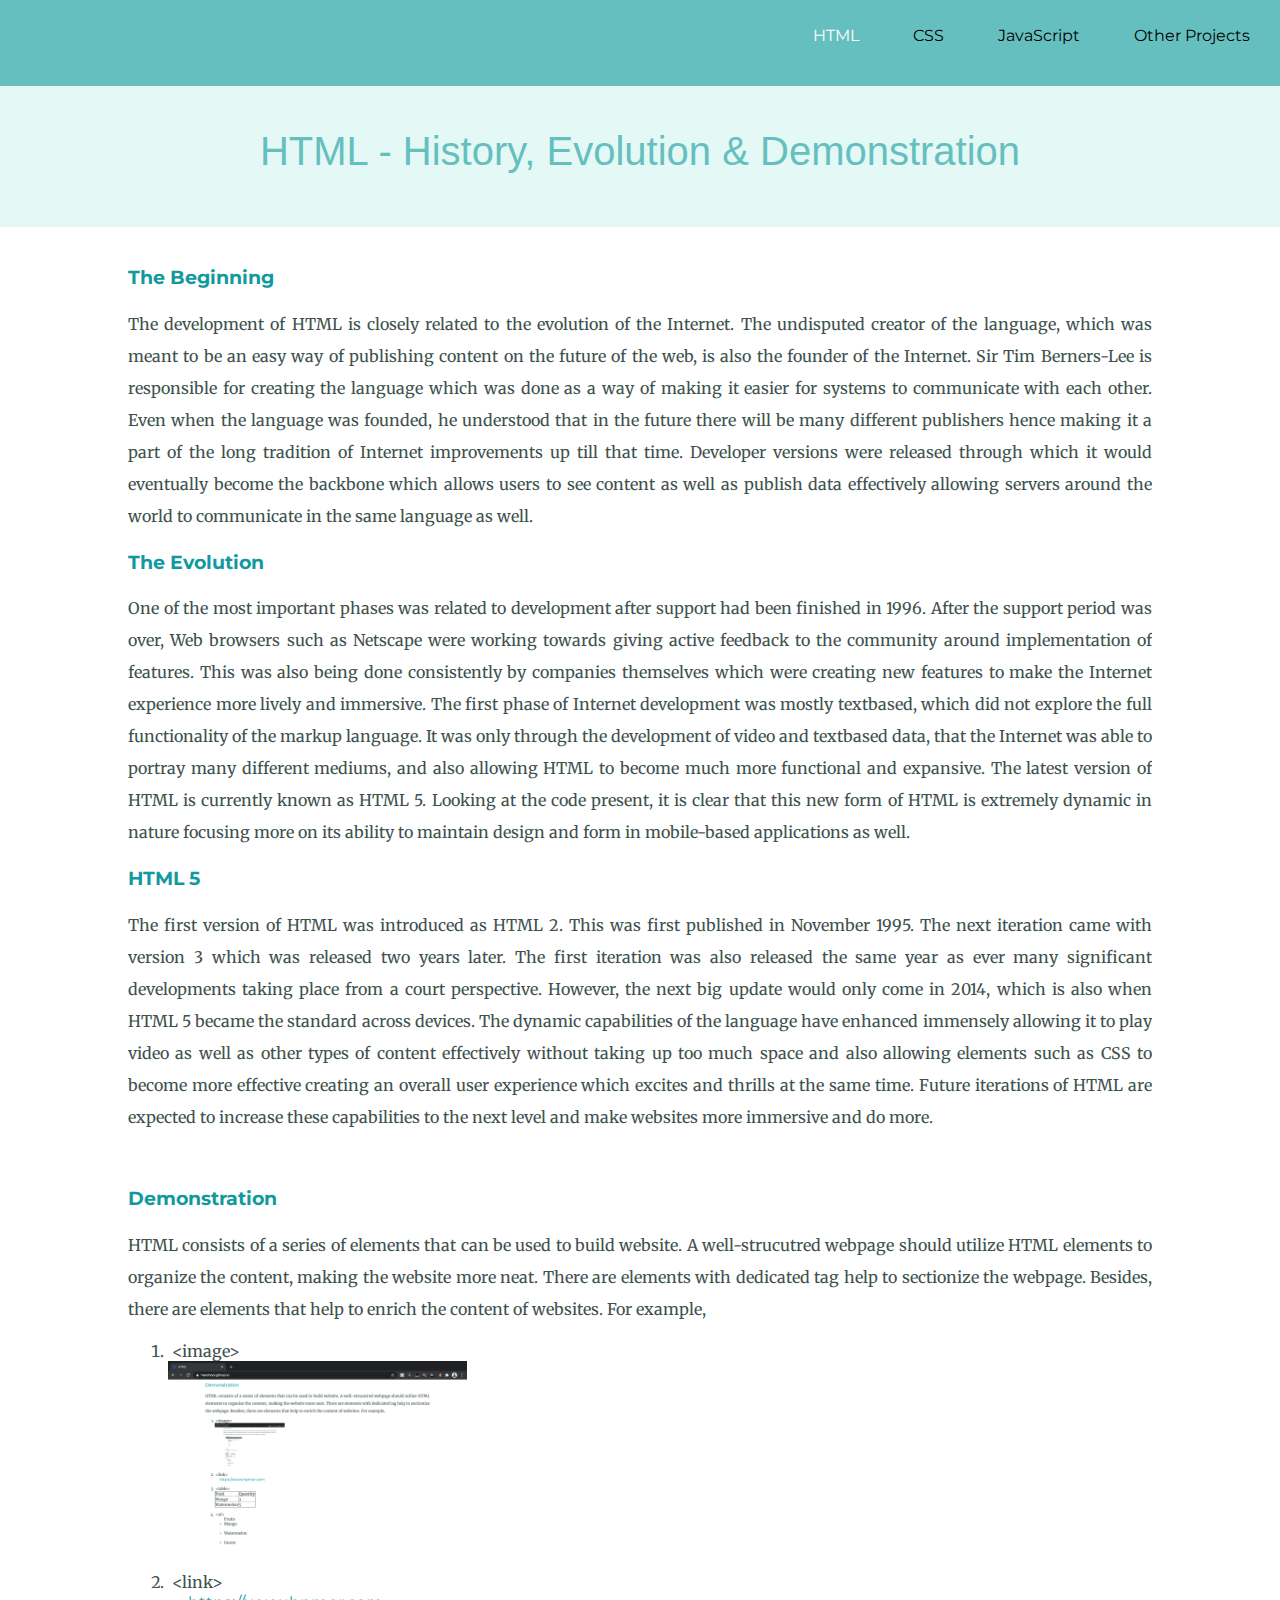
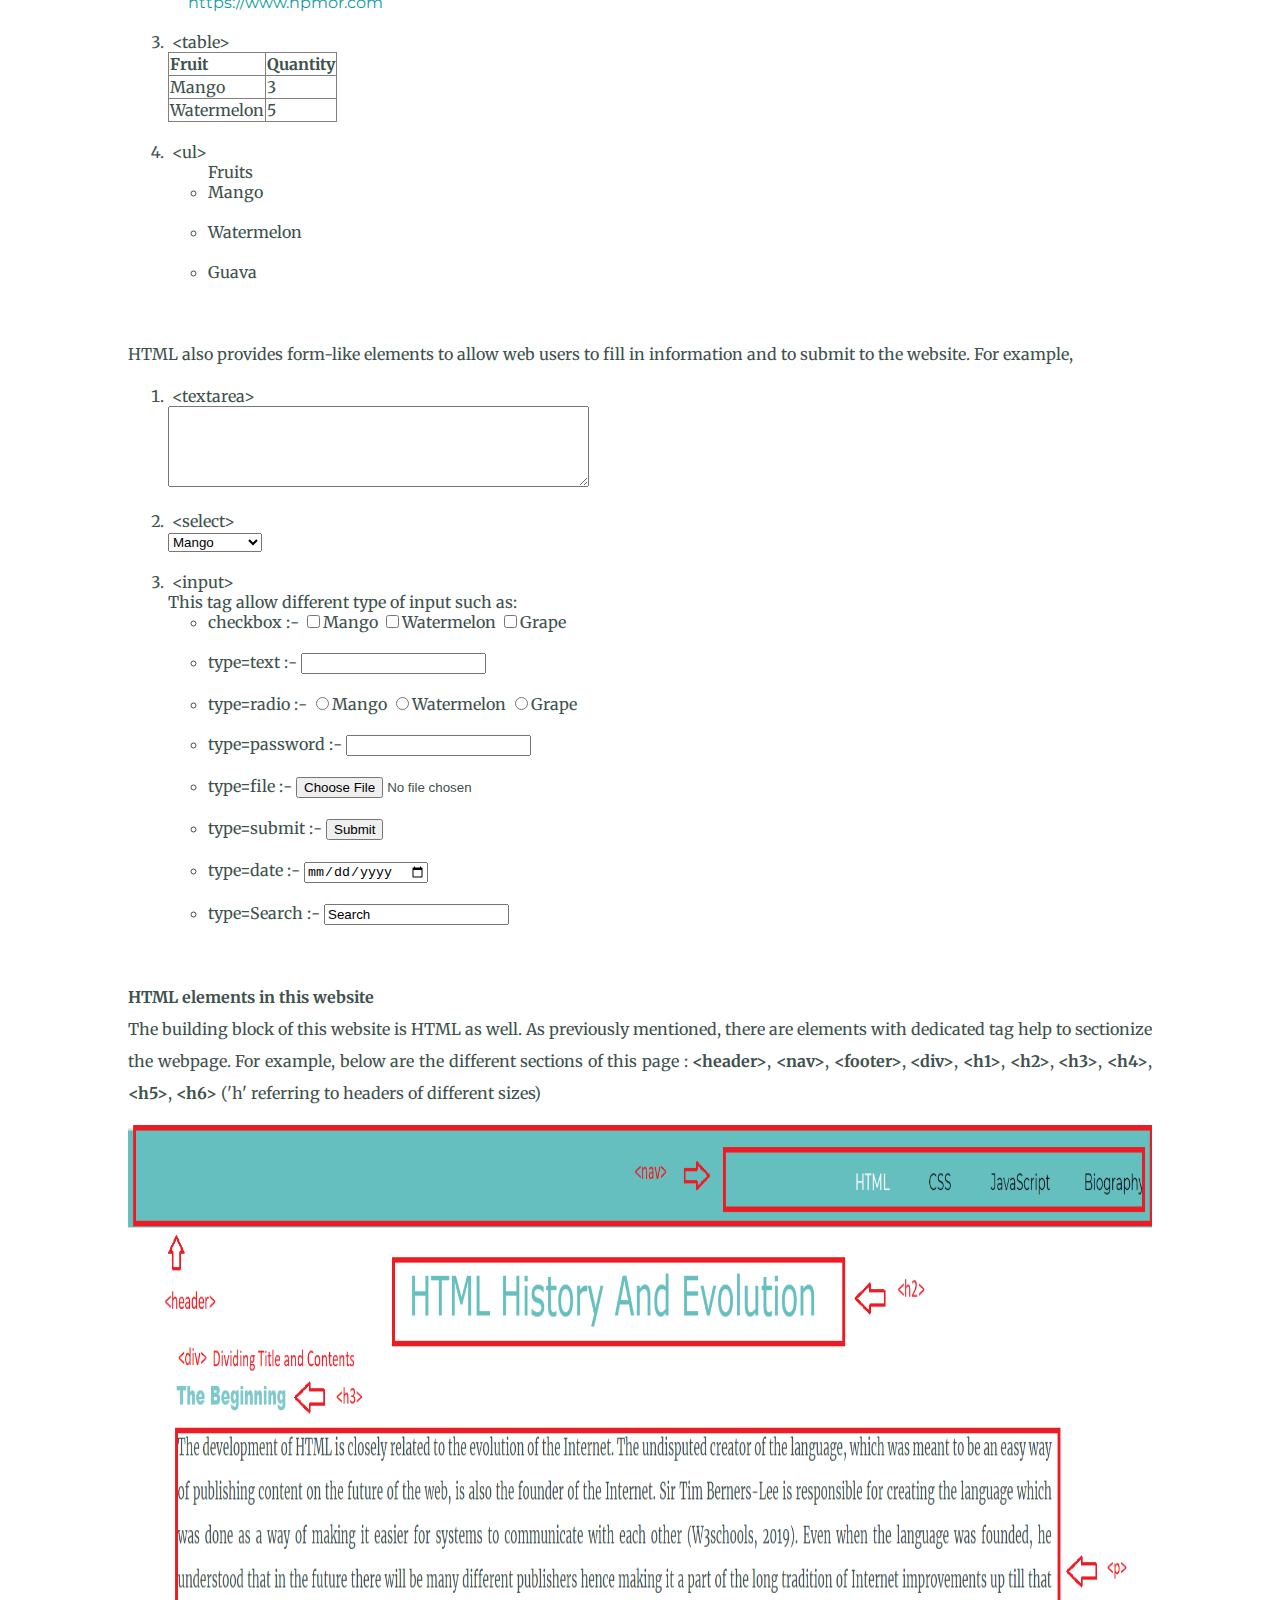
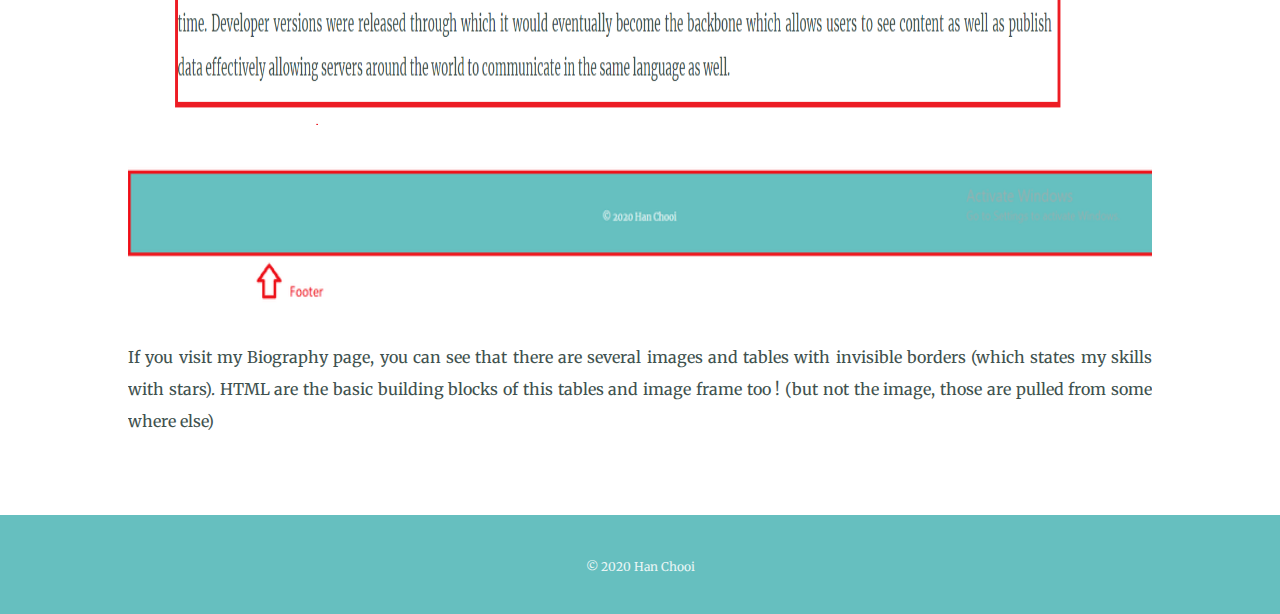
<file: project_1/HTML.html>
﻿<!DOCTYPE html>
<html lang="en">
	<head>
		<meta charset="UTF-8" />
		<title>HTML</title>

		<link rel="icon" href="images/favicon.ico" />

		<!-- import css files -->
		<link href="https://fonts.googleapis.com/css?family=Merriweather|Montserrat|Sacramento" rel="stylesheet" />
		<link rel="stylesheet" href="css/styles.css" />
		<link rel="stylesheet" href="css/styles_demonstration.css" />

		<meta name="viewport" content="width=device-width, initial-scale=1.0" />
	</head>
	<body>
		<!-- header of the webpage, along with menu  -->
		<header>
			<nav class="menu-list">
				<ul class="ul-menu">
					<li class="ul-li-menu"><a class="menu-link Selected" href="HTML.html">HTML</a></li>
					<li class="ul-li-menu"><a class="menu-link" href="CSS.html">CSS</a></li>
					<li class="ul-li-menu"><a class="menu-link" href="JS.html">JavaScript</a></li>
					<li class="ul-li-menu"><a class="menu-link" href="../index.html">Other Projects</a></li>
				</ul>
			</nav>
		</header>
		<!-- title of this web page -->
		<div class="top-container">
			<div class="title-text">
				<h2 align="center">
					HTML - History, Evolution & Demonstration
				</h2>
			</div>
		</div>

		<br>
		
		<div id="mainContainer">
			<div id="mainContent">
				<!-- div 1 is about HTML Element's History and Evolution  -->
				<div id="div1">
					<h3>The Beginning</h3>
					<p>
						The development of HTML is closely related to the evolution of the
						Internet. The undisputed creator of the language, which was meant to be an
						easy way of publishing content on the future of the web, is also the
						founder of the Internet. Sir Tim Berners-Lee is responsible for creating
						the language which was done as a way of making it easier for systems to
						communicate with each other. Even when the language was
						founded, he understood that in the future there will be many different
						publishers hence making it a part of the long tradition of Internet
						improvements up till that time. Developer versions were released through
						which it would eventually become the backbone which allows users to see
						content as well as publish data effectively allowing servers around the
						world to communicate in the same language as well.
					</p>
					<h3>The Evolution</h3>
					<p>
						One of the most important phases was related to development after support
						had been finished in 1996. After the support period was over, Web browsers
						such as Netscape were working towards giving active feedback to the
						community around implementation of features. This was also being done
						consistently by companies themselves which were creating new features to
						make the Internet experience more lively and immersive. The first phase 
						of Internet development was mostly textbased, which
						did not explore the full functionality of the markup language. It was only
						through the development of video and textbased data, that the Internet was
						able to portray many different mediums, and also allowing HTML to become
						much more functional and expansive. The latest version of HTML is
						currently known as HTML 5. Looking at the code present, it is clear that
						this new form of HTML is extremely dynamic in nature focusing more on its
						ability to maintain design and form in mobile-based applications as well.
					</p>
					<h3>HTML 5</h3>
					<p>
						The first version of HTML was introduced as HTML 2. This was first
						published in November 1995. The next iteration came with version 3 which
						was released two years later. The first iteration was also released the
						same year as ever many significant developments taking place from a court
						perspective. However, the next big update would only come in
						2014, which is also when HTML 5 became the standard across devices. The
						dynamic capabilities of the language have enhanced immensely allowing it
						to play video as well as other types of content effectively without taking
						up too much space and also allowing elements such as CSS to become more
						effective creating an overall user experience which excites and thrills at
						the same time. Future iterations of HTML are expected to increase these
						capabilities to the next level and make websites more immersive and do
						more.
					</p>
				</div>

				<br>

				<!-- div 2 is about HTML Element Demonstration  -->
				<div id="div2">
					<h3>Demonstration</h3>
					<p>
						HTML consists of a series of elements that can be used to build website. A well-strucutred webpage should utilize 
						HTML elements to organize the content, making the website more neat. There are elements with dedicated tag help to 
						sectionize the webpage. Besides, there are elements that help to enrich the content of websites. For example,
					</p>
					<ol>
						<li>&nbsp;&lt;image&gt;<br>
							<img style="height: 187px;" src="images/webpage3.jpg">
						</li>

						<li>&nbsp;&lt;link&gt;<br>
							<a href="https://www.hpmor.com" target="_blank" id="hyperlink">https://www.hpmor.com</a>
						</li>

						<li>&nbsp;&lt;table&gt;<br>
							<table border="1">
								<tr>
									<th>Fruit</th>
									<th>Quantity</th>
								</tr>
								<tr>
									<td>Mango</td>
									<td>3</td>
								</tr>
								<tr>
									<td>Watermelon</td>
									<td>5</td>
								</tr>
							</table>
						</li>
						<li>&nbsp;&lt;ul&gt;<br>
							<ul>Fruits
								<li>Mango</li>
								<li>Watermelon</li>
								<li>Guava</li>
							</ul>
						</li>
					</ol>

					<br>

					<p>
						HTML also provides form-like elements to allow web users to fill in information and to submit to the website.
						For example,
					</p>
					<ol>
						<li>
							&nbsp;&lt;textarea&gt;<br>
							<textarea rows="5" cols="50"></textarea>
						</li>

						<li>
							&nbsp;&lt;select&gt;<br>
							<select>
								<option value="Mango">Mango</option>
								<option value="Watermelon">Watermelon</option>
								<option value="Grape">Grape</option>
								<option value="Banana">Banana</option>
							</select>
						</li>
						

						<li>&nbsp;&lt;input&gt; <br> This tag allow different type of input such as:
							<ul>
								<li>
									checkbox :-
									<input type="checkbox" name="cMango" value="Mango">Mango	
									<input type="checkbox" name="cWatermelon" value="Watermelon">Watermelon
									<input type="checkbox" name="cGrape" value="Grape">Grape
								</li>
								<li>
									type=text :-
									<input type="text" value="">	
								</li>
								<li>
									type=radio :-
									<input type="radio"  name="rfruits" value="Mango">Mango
									<input type="radio"  name="rfruits" value="Watermelon">Watermelon
									<input type="radio"  name="rfruits" value="Grape">Grape
								</li>

								<li>
									type=password :-
									<input type="password"  name="ipassword" value="">
								</li>

								<li>
									type=file :-
									<input type="file"  name="ifile" value="">
								</li>

								<li>
									type=submit :-
									<input type="submit"  name="btnSubmit" value="Submit">
								</li>

								<li>
									type=date :-
									<input type="date" name="idate" value="">
								</li>

								<li>
									type=Search :-
									<input type="Search" name="btnSearch" value="Search">
								</li>
							</ul>
						</li>
					</ol>
				</div>

				<br>
				<!-- div 3 is about HTML Element that used in this website  -->
				<div id="div3">
					<p>
						<b>HTML elements in this website</b><br>
						The building block of this website is HTML as well.
						As previously mentioned, there are elements with dedicated tag help to sectionize the webpage. 
						For example, below are the different sections of this page :
						<b>&lt;header&gt;</b>,
						<b>&lt;nav&gt;</b>,
						<b>&lt;footer&gt;</b>,
						<b>&lt;div&gt;</b>,
						<b>&lt;h1&gt;</b>,
						<b>&lt;h2&gt;</b>,
						<b>&lt;h3&gt;</b>,
						<b>&lt;h4&gt;</b>,
						<b>&lt;h5&gt;</b>,
						<b>&lt;h6&gt;</b>
						('h' referring to headers of different sizes)
					</p>
					
					<!-- image of HTML page for reference -->
					<div align="center">
						<img src="images/html_elements.png" width="1024px" height="600px" align="center">
						<img src="images/html_elements2.png" width="1024px" height="200px" align="center">
					</div>

					<p>
						If you visit my Biography page, you can see that there are several images and tables
						with invisible borders (which states my skills with stars). HTML are the basic building blocks of this 
						tables and image frame too ! (but not the image, those are pulled from some where else)
					</p>
				</div>
			</div>
		</div>

		<!-- footer of the webpage --> 
		<footer>
			<p class="copyright">© 2020 Han Chooi</p>
		</footer>
	</body>
</html>
</file>
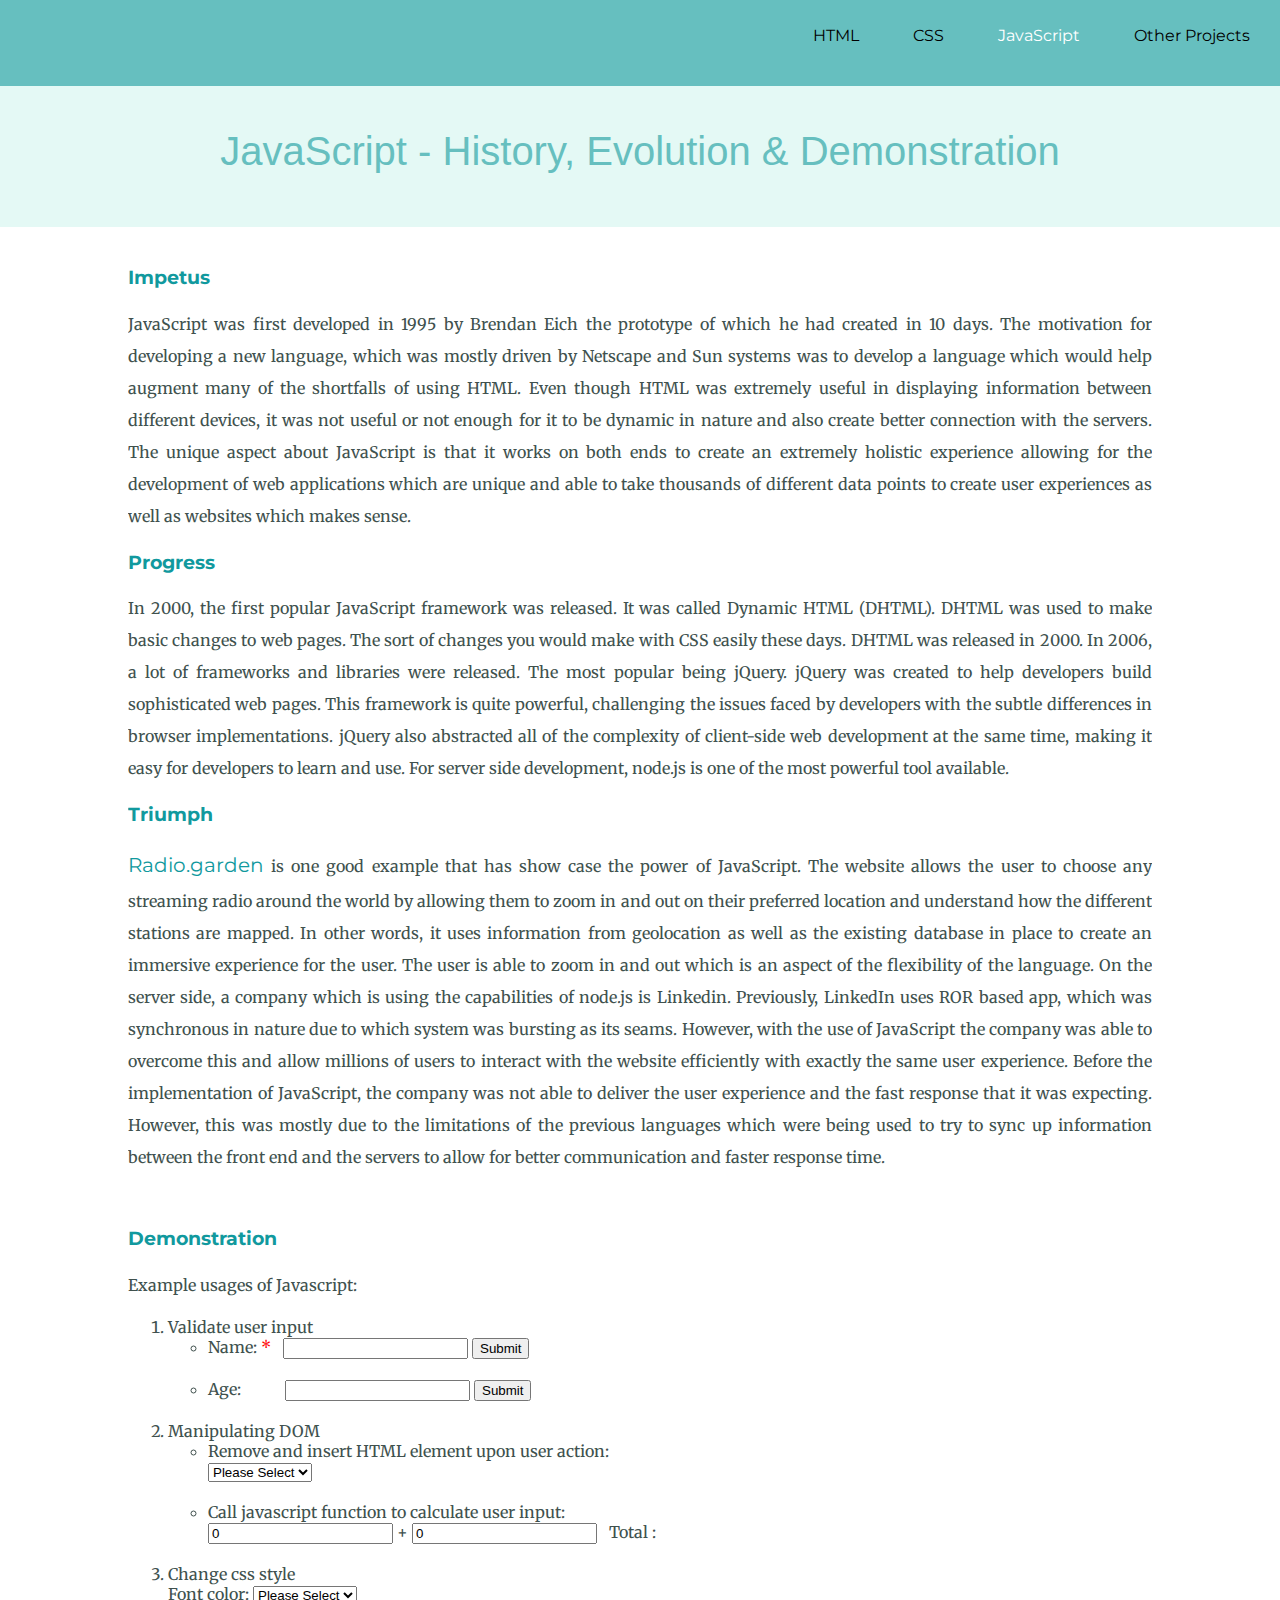
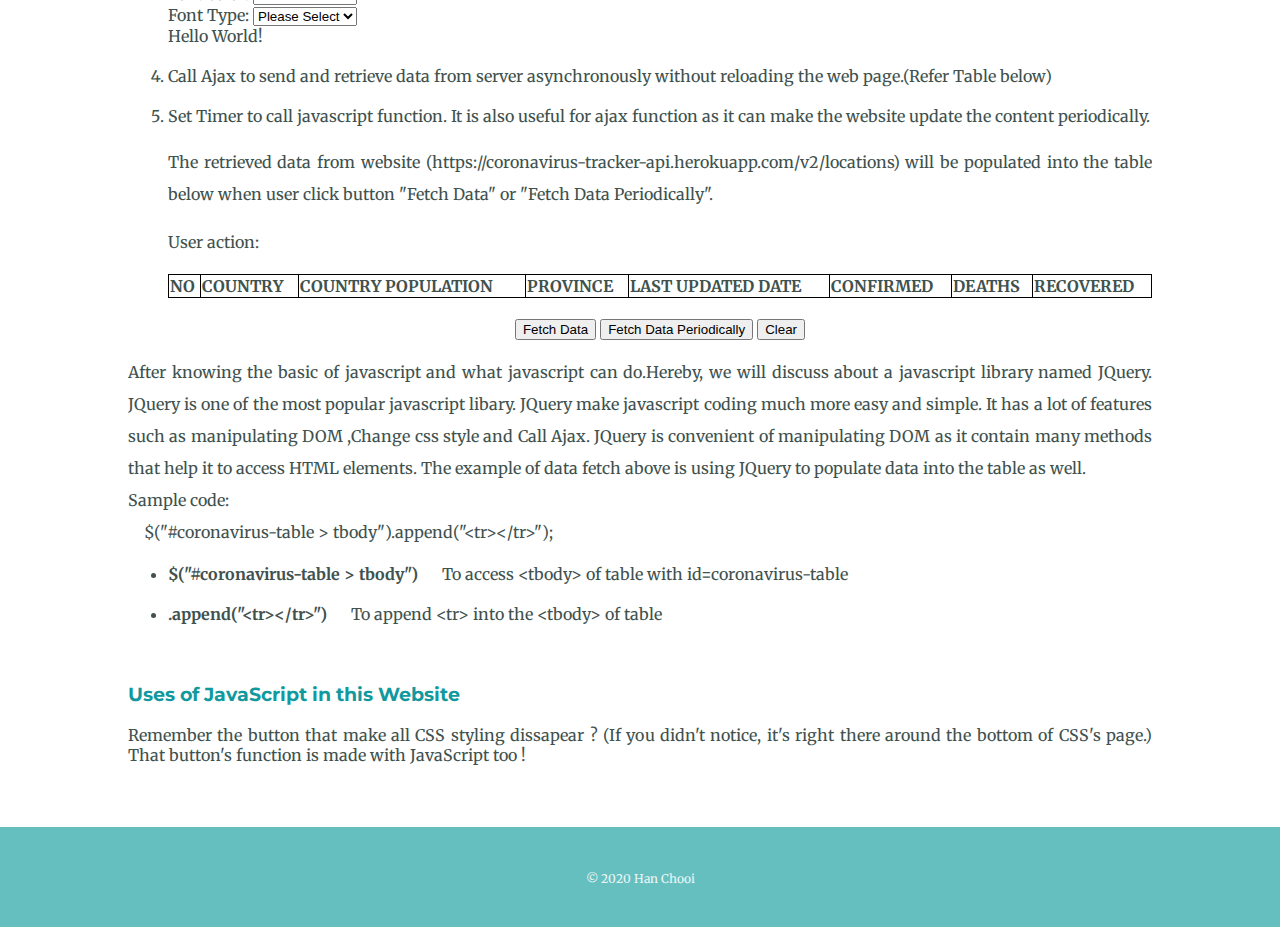
<file: project_1/JS.html>
﻿<!DOCTYPE html>
<html lang="en">
	<head>
		<meta charset="UTF-8" />
		<title>Javascript</title>
		<link rel="icon" href="images/favicon.ico" />

		<!-- import javascript files -->
		<script
			src="https://code.jquery.com/jquery-3.4.1.slim.min.js"
			integrity="sha384-J6qa4849blE2+poT4WnyKhv5vZF5SrPo0iEjwBvKU7imGFAV0wwj1yYfoRSJoZ+n"
			crossorigin="anonymous"
		></script>
		<script type="text/javascript" src="jslib/jsfunction.js"></script>

		<!-- import css files -->
		<link href="https://fonts.googleapis.com/css?family=Merriweather|Montserrat|Sacramento" rel="stylesheet" />
		<link rel="stylesheet" href="css/styles.css" />
		<link rel="stylesheet" href="css/styles_demonstration.css" />

		<meta name="viewport" content="width=device-width, initial-scale=1.0" />
	</head>
	<body>
		<!-- header of the webpage, along with menu  -->
		<header>
			<nav class="menu-list">
				<ul class="ul-menu">
					<li class="ul-li-menu"><a class="menu-link" href="HTML.html">HTML</a></li>
					<li class="ul-li-menu"><a class="menu-link" href="CSS.html">CSS</a></li>
					<li class="ul-li-menu"><a class="menu-link Selected" href="JS.html">JavaScript</a></li>
					<li class="ul-li-menu"><a class="menu-link" href="../index.html">Other Projects</a></li>
				</ul>
			</nav>
		</header>

		<!-- title of this web page -->
		<div class="top-container">
			<div class="title-text">
				<h2 align="center">
					JavaScript - History, Evolution & Demonstration
				</h2>
			</div>
		</div>
		
		<br />

		<div id="mainContainer">
			<div id="mainContent">
				<!-- div 1 is about History, Evolution of javascript-->
				<div id="div1">
					<h3>Impetus</h3>
					<p>
						JavaScript was first developed in 1995 by Brendan Eich the prototype of
						which he had created in 10 days. The motivation for developing a new
						language, which was mostly driven by Netscape and Sun systems was to
						develop a language which would help augment many of the shortfalls of
						using HTML. Even though HTML was extremely useful in
						displaying information between different devices, it was not useful or not
						enough for it to be dynamic in nature and also create better connection
						with the servers. The unique aspect about JavaScript is that it works on
						both ends to create an extremely holistic experience allowing for the
						development of web applications which are unique and able to take
						thousands of different data points to create user experiences as well as
						websites which makes sense.
					</p>
					<h3>Progress</h3>
					<p>
						In 2000, the first popular JavaScript framework was released. It was
						called Dynamic HTML (DHTML). DHTML was used to make basic changes to web
						pages. The sort of changes you would make with CSS easily these days.
						DHTML was released in 2000. In 2006, a lot of frameworks and libraries
						were released. The most popular being jQuery. jQuery was created to help
						developers build sophisticated web pages. This framework is
						quite powerful, challenging the issues faced by developers with the subtle
						differences in browser implementations. jQuery also abstracted all of the
						complexity of client-side web development at the same time, making it easy
						for developers to learn and use. For server side development, node.js is  
						one of the most powerful tool available.
					</p>
					<h3>Triumph</h3>
					<p>
						<a href="Radio.garden" style="font-size: 1.25rem; margin: 0rem;">Radio.garden</a> 
						is one good example that has show case the power of JavaScript. 
						The website allows the user to choose any streaming radio around the world by allowing
						them to zoom in and out on their preferred location and understand how the
						different stations are mapped. In other words, it uses information from
						geolocation as well as the existing database in place to create an
						immersive experience for the user. The user is able to zoom in and out
						which is an aspect of the flexibility of the language. On the server side,
						a company which is using the capabilities of node.js is Linkedin.
						Previously, LinkedIn uses ROR based app, which was synchronous in nature
						due to which system was bursting as its seams. However, with the use of
						JavaScript the company was able to overcome this and allow millions of
						users to interact with the website efficiently with exactly the same user
						experience. Before the implementation of JavaScript, the
						company was not able to deliver the user experience and the fast response
						that it was expecting. However, this was mostly due to the limitations of
						the previous languages which were being used to try to sync up information
						between the front end and the servers to allow for better communication
						and faster response time.
					</p>
				</div>

				<br>
				<!-- div 2 is about Javascript Demonstration  -->
				<div id="div2">
					<h3>Demonstration</h3>
					<p>Example usages of Javascript:</p>
					<ol>
						<li>
							Validate user input
							<ul>
								<li>
									Name: <span style="color: red">*</span>&nbsp;&nbsp;
									<input type="text" id="iName" value="">
									<input type="button" onclick="chkMandatory(1)" value="Submit">
								</li>
								<li>
									Age: &emsp;&emsp;&nbsp;
									<input type="text" id="iAge" value="">
									<input type="button" onclick="chkMandatory(2)" value="Submit">
								</li>
							</ul>
						</li>

						<li>
							Manipulating DOM
							<ul>
								<li>
									Remove and insert HTML element upon user action:
									<br>
									<select onchange="showModel()" name="vMobile">
										<option value="">Please Select</option>
										<option value="Samsung">Samsung</option>
										<option value="iPhone">iPhone</option>
									</select>
									&nbsp;&nbsp;<span id="Available_Model"></span>
								</li>
								<li>
									Call javascript function to calculate user input:
									<br>
									<input type="text" name="aVal1" value="0" onchange="calculate()"> +
									<input type="text" name="aVal2" value="0" onchange="calculate()">
									&nbsp;
									<span>Total</span> : <span id="showtotal"></span>
								</li>
							</ul>
						</li>

						<li>
							Change css style<br>
							Font color:
							<select id="chg_css_color" onchange="ChangeCss()">
								<option value="">Please Select</option>
								<option value="Red">Red</option>
								<option value="Blue">Blue</option>
								<option value="Yellow">Yellow</option>
							</select><br>
							Font Type:
							<select id="chg_css_type" onchange="ChangeCss()">
								<option value="">Please Select</option>
								<option value="Montserrat">Montserrat</option>
								<option value="Verdana">Verdana</option>
								<option value="Sacramento">Sacramento</option>
							</select><br>

							<span id="showcss">Hello World!</span>
						</li>

						<li>Call Ajax to send and retrieve data from server asynchronously without reloading the web page.(Refer Table below)</li>
						<li>Set Timer to call javascript function. It is also useful for ajax function as it can make the website update the content periodically.</li>
						<p>The retrieved data from website (https://coronavirus-tracker-api.herokuapp.com/v2/locations) will be populated into 
						the table below when user click button "Fetch Data" or "Fetch Data Periodically". 
						</p>
						<p>User action: <span id="TableMsg"></span></p>
						<table id="coronavirus-table" class="table" width="100%">
							<thead>
								<tr>
									<th>NO</th>
									<th>COUNTRY</th>
									<th>COUNTRY POPULATION</th>
									<th>PROVINCE</th>
									<th>LAST UPDATED DATE</th>

									<th>CONFIRMED</th>
									<th>DEATHS</th>
									<th>RECOVERED</th>
								</tr>
							</thead>
							<tbody>
							</tbody>
						</table>
						<br>
						<div class="AjaxButton" style="text-align: center">
							<!-- loadCovidData(0), pass 0 value into the function to clearinterval()  -->
							<span><input type="button" onclick="JavaScript:loadCovidData(0);showUserAction(1);" value="Fetch Data"></span>
							<!-- loadCovidDataWTime(5), pass 5 value into the function, number of running of this function to limit 5 time  -->
							<span><input type="button" onclick="JavaScript:loadCovidDataWTime(5);showUserAction(2);" value="Fetch Data Periodically"></span>
							<!-- removeData(), to remove all the data in table  -->
							<span><input type="button" onclick="JavaScript:removeData();showUserAction(3);" value="Clear"></span>
						</div>
					</ol>

					<p>
						After knowing the basic of javascript and what javascript can do.Hereby, we will discuss about a javascript library named JQuery.
						JQuery is one of the most popular javascript libary. JQuery make javascript coding much more easy and simple.
						It has a lot of features such as manipulating DOM ,Change css style and Call Ajax. JQuery is convenient of manipulating 
						DOM as it contain many methods that help it to access HTML elements. 
						The example of data fetch above is using JQuery to populate data into the table as well.
						<br>
						Sample code:
						<br>
						&emsp;$("#coronavirus-table > tbody").append("&lt;tr&gt;&lt;/tr&gt;");
						<br>
						<ul>
							<li><b>$("#coronavirus-table > tbody")</b> &emsp; To access &lt;tbody&gt; of table with id=coronavirus-table </li>
							<li><b>.append("&lt;tr&gt;&lt;/tr&gt;")</b> &emsp; To append &lt;tr&gt; into the &lt;tbody&gt; of table</li>
						</ul>
						<br>
					</p>
					<h3>Uses of JavaScript in this Website</h3>
					Remember the button that make all CSS styling dissapear ? 
					(If you didn't notice, it's right there around the bottom of CSS's page.)
					That button's function is made with JavaScript too ! 
				</div>
			</div>
		</div>
		<!-- footer of the webpage  -->
		<footer>
			<p class="copyright">© 2020 Han Chooi</p>
		</footer>
	</body>
</html>
</file>
<file: dice_game/styles.css>
body {
    background-color: #393E46;
}  

h1 {
    margin: 30px;
    font-family: 'Lobster', cursive;
    text-shadow: 5px 0 #232931;
    font-size: 4rem;
    color: #4ECCA3;
}

p {
    font-size: 2rem;
    color: #4ECCA3;
    font-family: 'Indie Flower', cursive;
}

h4 {
    color: #4ECCA3;
    font-family: 'Indie Flower', cursive;
}

.dice-image {
    width: 100px;
    height: 100px; 
    margin-right: 5px;
}

.dice-image-history {
    width: 50px;
    height: 50px; 
    margin-right: 5px;
}

.hidden-button {
    visibility: hidden;
  }
</file>
<file: us_demo/styles.css>
/* Custom dark blue theme */
body {
    font-family: Arial, sans-serif;
    background-color: #343a40;
    color: #ffffff;
    padding-top: 56px; /* Adjust for fixed navbar */
}

.container {
    padding: 20px;
}

.navbar {
    background-color: #1e7eac;
    /*00008B*/
}

.navbar-brand,
.navbar-nav {
    color: #ffffff;
}

.smaller-text {
    margin-top: 4.5px;
    font-size: 14px !important;
}

.nav-link {
    font-weight: bold;
}

.navbar-brand:hover,
.navbar-nav .nav-link:hover {
    color: #f8f9fa;
}

header {
    text-align: center;
    margin-bottom: 30px;
}

h1 {
    font-size: 2.5em;
    color: #ffffff;
    margin-bottom: 10px;
}

h2 {
    font-size: 1.8em;
    color: #ffffff;
    margin-bottom: 20px;
}

p {
    font-size: 1.1em;
    margin-bottom: 20px;
}

ul {
    margin-bottom: 20px;
    list-style-type: disc;
    padding-left: 20px;
}

.embed-responsive {
    position: relative;
    display: block;
    width: 100%;
    padding: 0;
    overflow: hidden;
}

.embed-responsive::before {
    display: block;
    content: "";
}

.embed-responsive .embed-responsive-item,
.embed-responsive embed,
.embed-responsive iframe,
.embed-responsive object,
.embed-responsive video {
    position: absolute;
    top: 0;
    bottom: 0;
    left: 0;
    width: 100%;
    height: 100%;
    border: none;
    background-color: #000;
}
</file>
<file: css/styles.css>
html{
  height: 100%;
}

body {
  color: #40514e;
  margin: 0;
  text-align: center;
  font-family: "Merriweather", serif;
  height: 100%;
}

table {
  border-collapse: collapse;
}

h1 {
  color: #66bfbf;
  font-size: 5.625rem;
  margin: 50px auto 0 auto;
  font-family: "Sacramento", cursive;
}

h2 {
  color: #66bfbf;
  font-family: "Verdana", sans-serif;
  font-size: 2.5rem;
  font-weight: normal;
  padding-bottom: 10px;
}

h3 {
  color: #11999e;
  font-family: "Montserrat", sans-serif;
}

p {
  line-height: 2;
}

hr {
  border: dotted #eaf6f6 6px;
  border-bottom: none;
  width: 4%;
  margin: 80px auto;
}

a {
  color: #11999e;
  font-family: "Montserrat", sans-serif;
  margin: 10px 20px;
  text-decoration: none;
}

a:hover {
  color: #eaf6f6;
}

a#hyperlink:hover {
  color: orange;
}

.top-container {
  background-color: #e4f9f5;
  position: relative;
  padding-top: 10px;
  padding-bottom: 10px;
}

.middle-container {
  margin: 100px 0;
  padding-bottom: 150px;

}

.skill-row {
  width: 50%;
  margin: 100px auto 100px auto;
  text-align: left;
}

.pro {
  text-decoration: underline;
}

.profile-pic {
  width: 20%;
  margin: 0px auto;
}

.intro {
  width: 30%;
  margin: auto;
}

/* set image position and size*/
.left-img {
  float: left;
  margin-right: 30px;
  width: 250px;
}

/* set image position and size*/
.right-img {
  float: right;
  margin-left: 30px;
  width: 250px;
}

/* add border to table */
table#coronavirus-table, #coronavirus-table tr, #coronavirus-table td, #coronavirus-table th{
  border: 1px solid black;
}

/* set the height of resume image */
.resume-img {
  height: 150px;
}

/* button css styling */
 .btn {
  background: #11cdd4;
  background-image: -webkit-linear-gradient(top, #11cdd4, #11999e);
  background-image: -moz-linear-gradient(top, #11cdd4, #11999e);
  background-image: -ms-linear-gradient(top, #11cdd4, #11999e);
  background-image: -o-linear-gradient(top, #11cdd4, #11999e);
  background-image: linear-gradient(to bottom, #11cdd4, #11999e);
  -webkit-border-radius: 8;
  -moz-border-radius: 8;
  border-radius: 8px;
  font-family: "Montserrat", sans-serif;
  color: #ffffff;
  font-size: 20px;
  padding: 10px 20px 10px 20px;
  text-decoration: none;
  width: 180px;
  height: 50px;
}

/* mouse over button change effect */
.btn:hover {
  background: #30e3cb;
  background-image: -webkit-linear-gradient(top, #30e3cb, #2bc4ad);
  background-image: -moz-linear-gradient(top, #30e3cb, #2bc4ad);
  background-image: -ms-linear-gradient(top, #30e3cb, #2bc4ad);
  background-image: -o-linear-gradient(top, #30e3cb, #2bc4ad);
  background-image: linear-gradient(to bottom, #30e3cb, #2bc4ad);
  text-decoration: none;
}

#mainContainer {
 min-height: 100%
}

/* make content of the webpage to align to center */
#mainContent {
  margin-left: 10em;
  margin-right: 10em;
  text-align: justify;
  overflow: auto;
  padding-bottom: 150px;
}

/* navigation menu styling */
nav {
  background-color: #66bfbf;
  padding: 15px 0 5px;
  overflow: hidden;
}

/* navigation bar to show at right side */
nav ul {
  list-style-type: none;
  float: right; 
  margin-top: 10px;
  margin-right: 20px;
}

/*display the list of menu side by side*/
nav ul li{
  display: inline-block;
  margin-right: -30px;
}

ul li, ol li{
  margin-bottom: 20px;
}

ul li a {
  padding: 100px 20px; 
}

/* set font color of menu bar*/
.menu-link {
  color: black;
}

/* font color of the menu bar change accorrding to displaying webpage */
ul li a.menu-link.Selected {
  color: white;
}

/* mouse over the font color will change */
nav ul li a:hover {
  color: yellow;
}

/* positioned relative to its normal position, will always stay at bottom */
footer {
  position: relative;
  margin-top: -100px;
  height: 100px;
  background-color: #66bfbf;
  color: white;
  text-align: center;
  clear:both;
}

/* change style for text in footer*/
.copyright {
  color: #eaf6f6;
  font-size: 0.75rem;
  padding-top: 40px;
}
</file>
<file: css/styles_demonstration.css>
#eg_bold{
	font-weight: bolder;
}

#eg_italic{
	font-style: italic;
}

#eg_line-through{
	text-decoration: line-through;
}

#eg_size{
	font-size: 20PX;
}

#eg_color{
	color: red;
}

#eg_border_dotted{
	border-style: dotted;
}

#eg_border_solid{
	border-style: solid;
}

#eg_border_mix{
	border-style: dotted solid;
}

#showHover:hover{
	color: red;
}

#showActive:active{
	color: green;
}

#showFocus:focus{
	background-color: yellow;
}

#showbefore::before{
	content: 'Make text appear before specified line- ';
}

#showafter::after {
	content: '-Make text appear after specified line';
}
</file>
<file: project_1/css/styles.css>
html{
  height: 100%;
}

body {
  color: #40514e;
  margin: 0;
  text-align: center;
  font-family: "Merriweather", serif;
  height: 100%;
}

table {
  border-collapse: collapse;
}

h1 {
  color: #66bfbf;
  font-size: 5.625rem;
  margin: 50px auto 0 auto;
  font-family: "Sacramento", cursive;
}

h2 {
  color: #66bfbf;
  font-family: "Verdana", sans-serif;
  font-size: 2.5rem;
  font-weight: normal;
  padding-bottom: 10px;
}

h3 {
  color: #11999e;
  font-family: "Montserrat", sans-serif;
}

p {
  line-height: 2;
}

hr {
  border: dotted #eaf6f6 6px;
  border-bottom: none;
  width: 4%;
  margin: 80px auto;
}

a {
  color: #11999e;
  font-family: "Montserrat", sans-serif;
  margin: 10px 20px;
  text-decoration: none;
}

a:hover {
  color: #eaf6f6;
}

a#hyperlink:hover {
  color: orange;
}

.top-container {
  background-color: #e4f9f5;
  position: relative;
  padding-top: 10px;
  padding-bottom: 10px;
}

.middle-container {
  margin: 100px 0;
  padding-bottom: 150px;

}

.skill-row {
  width: 50%;
  margin: 100px auto 100px auto;
  text-align: left;
}

.pro {
  text-decoration: underline;
}

.profile-pic {
  width: 20%;
  margin: 0px auto;
}

.intro {
  width: 30%;
  margin: auto;
}

/* set image position and size*/
.left-img {
  float: left;
  margin-right: 30px;
  width: 250px;
}

/* set image position and size*/
.right-img {
  float: right;
  margin-left: 30px;
  width: 250px;
}

/* add border to table */
table#coronavirus-table, #coronavirus-table tr, #coronavirus-table td, #coronavirus-table th{
  border: 1px solid black;
}

/* set the height of resume image */
.resume-img {
  height: 150px;
}

/* button css styling */
 .btn {
  background: #11cdd4;
  background-image: -webkit-linear-gradient(top, #11cdd4, #11999e);
  background-image: -moz-linear-gradient(top, #11cdd4, #11999e);
  background-image: -ms-linear-gradient(top, #11cdd4, #11999e);
  background-image: -o-linear-gradient(top, #11cdd4, #11999e);
  background-image: linear-gradient(to bottom, #11cdd4, #11999e);
  -webkit-border-radius: 8;
  -moz-border-radius: 8;
  border-radius: 8px;
  font-family: "Montserrat", sans-serif;
  color: #ffffff;
  font-size: 20px;
  padding: 10px 20px 10px 20px;
  text-decoration: none;
  width: 180px;
  height: 50px;
}

/* mouse over button change effect */
.btn:hover {
  background: #30e3cb;
  background-image: -webkit-linear-gradient(top, #30e3cb, #2bc4ad);
  background-image: -moz-linear-gradient(top, #30e3cb, #2bc4ad);
  background-image: -ms-linear-gradient(top, #30e3cb, #2bc4ad);
  background-image: -o-linear-gradient(top, #30e3cb, #2bc4ad);
  background-image: linear-gradient(to bottom, #30e3cb, #2bc4ad);
  text-decoration: none;
}

#mainContainer {
 min-height: 100%
}

/* make content of the webpage to align to center */
#mainContent {
  margin-left: 10%;
  margin-right: 10%;
  text-align: justify;
  overflow: auto;
  padding-bottom: 150px;
}

/* navigation menu styling */
nav {
  background-color: #66bfbf;
  padding: 15px 0 5px;
  overflow: hidden;
}

/* navigation bar to show at right side */
nav ul {
  list-style-type: none;
  float: right; 
  margin-top: 10px;
  margin-right: 20px;
}

/*display the list of menu side by side*/
nav ul li{
  display: inline-block;
  margin-right: -30px;
}

ul li, ol li{
  margin-bottom: 20px;
}

ul li a {
  padding: 100px 20px; 
}

/* set font color of menu bar*/
.menu-link {
  color: black;
}

/* font color of the menu bar change accorrding to displaying webpage */
ul li a.menu-link.Selected {
  color: white;
}

/* mouse over the font color will change */
nav ul li a:hover {
  color: yellow;
}

/* positioned relative to its normal position, will always stay at bottom */
footer {
  position: relative;
  margin-top: -100px;
  height: 100px;
  background-color: #66bfbf;
  color: white;
  text-align: center;
  clear:both;
}

/* change style for text in footer*/
.copyright {
  color: #eaf6f6;
  font-size: 0.75rem;
  padding-top: 40px;
}
</file>
<file: project_1/css/styles_demonstration.css>
#eg_bold{
	font-weight: bolder;
}

#eg_italic{
	font-style: italic;
}

#eg_line-through{
	text-decoration: line-through;
}

#eg_size{
	font-size: 20PX;
}

#eg_color{
	color: red;
}

#eg_border_dotted{
	border-style: dotted;
}

#eg_border_solid{
	border-style: solid;
}

#eg_border_mix{
	border-style: dotted solid;
}

#showHover:hover{
	color: red;
}

#showActive:active{
	color: green;
}

#showFocus:focus{
	background-color: yellow;
}

#showbefore::before{
	content: 'Make text appear before specified line- ';
}

#showafter::after {
	content: '-Make text appear after specified line';
}
</file>
